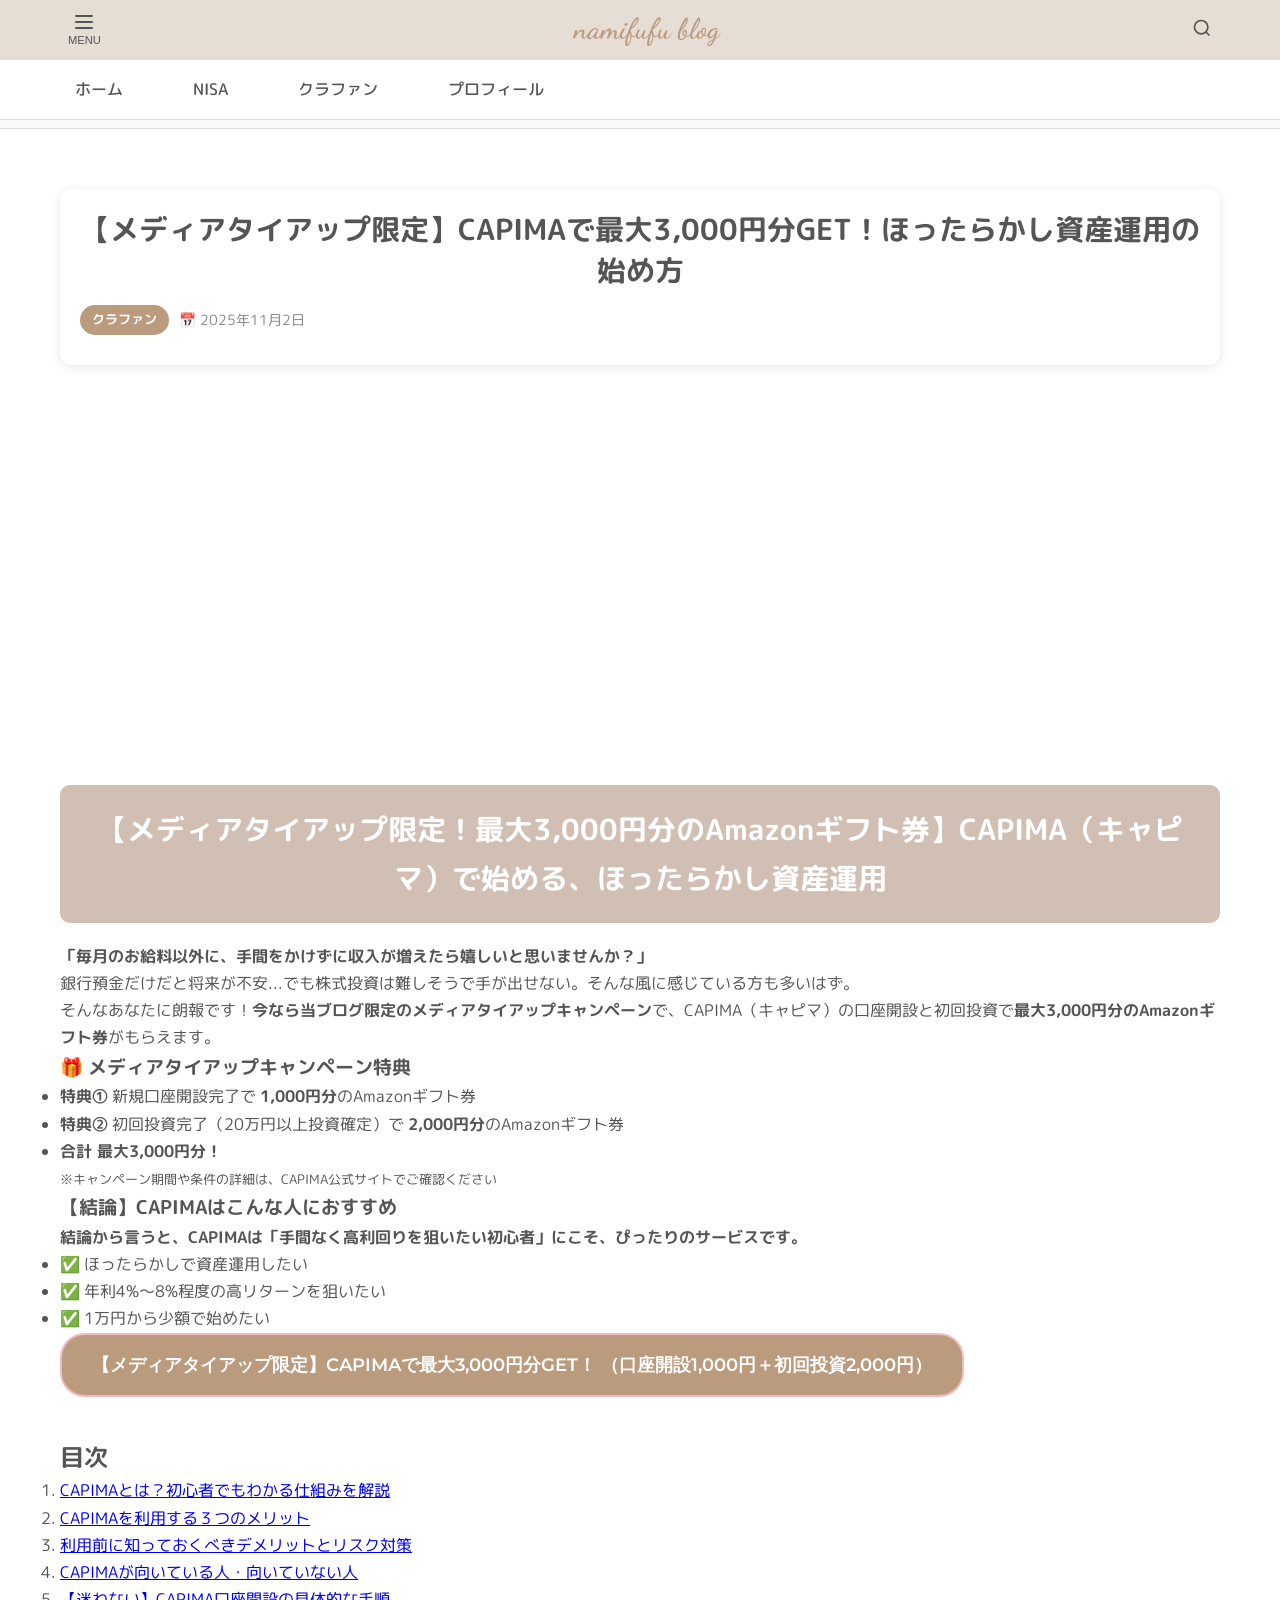
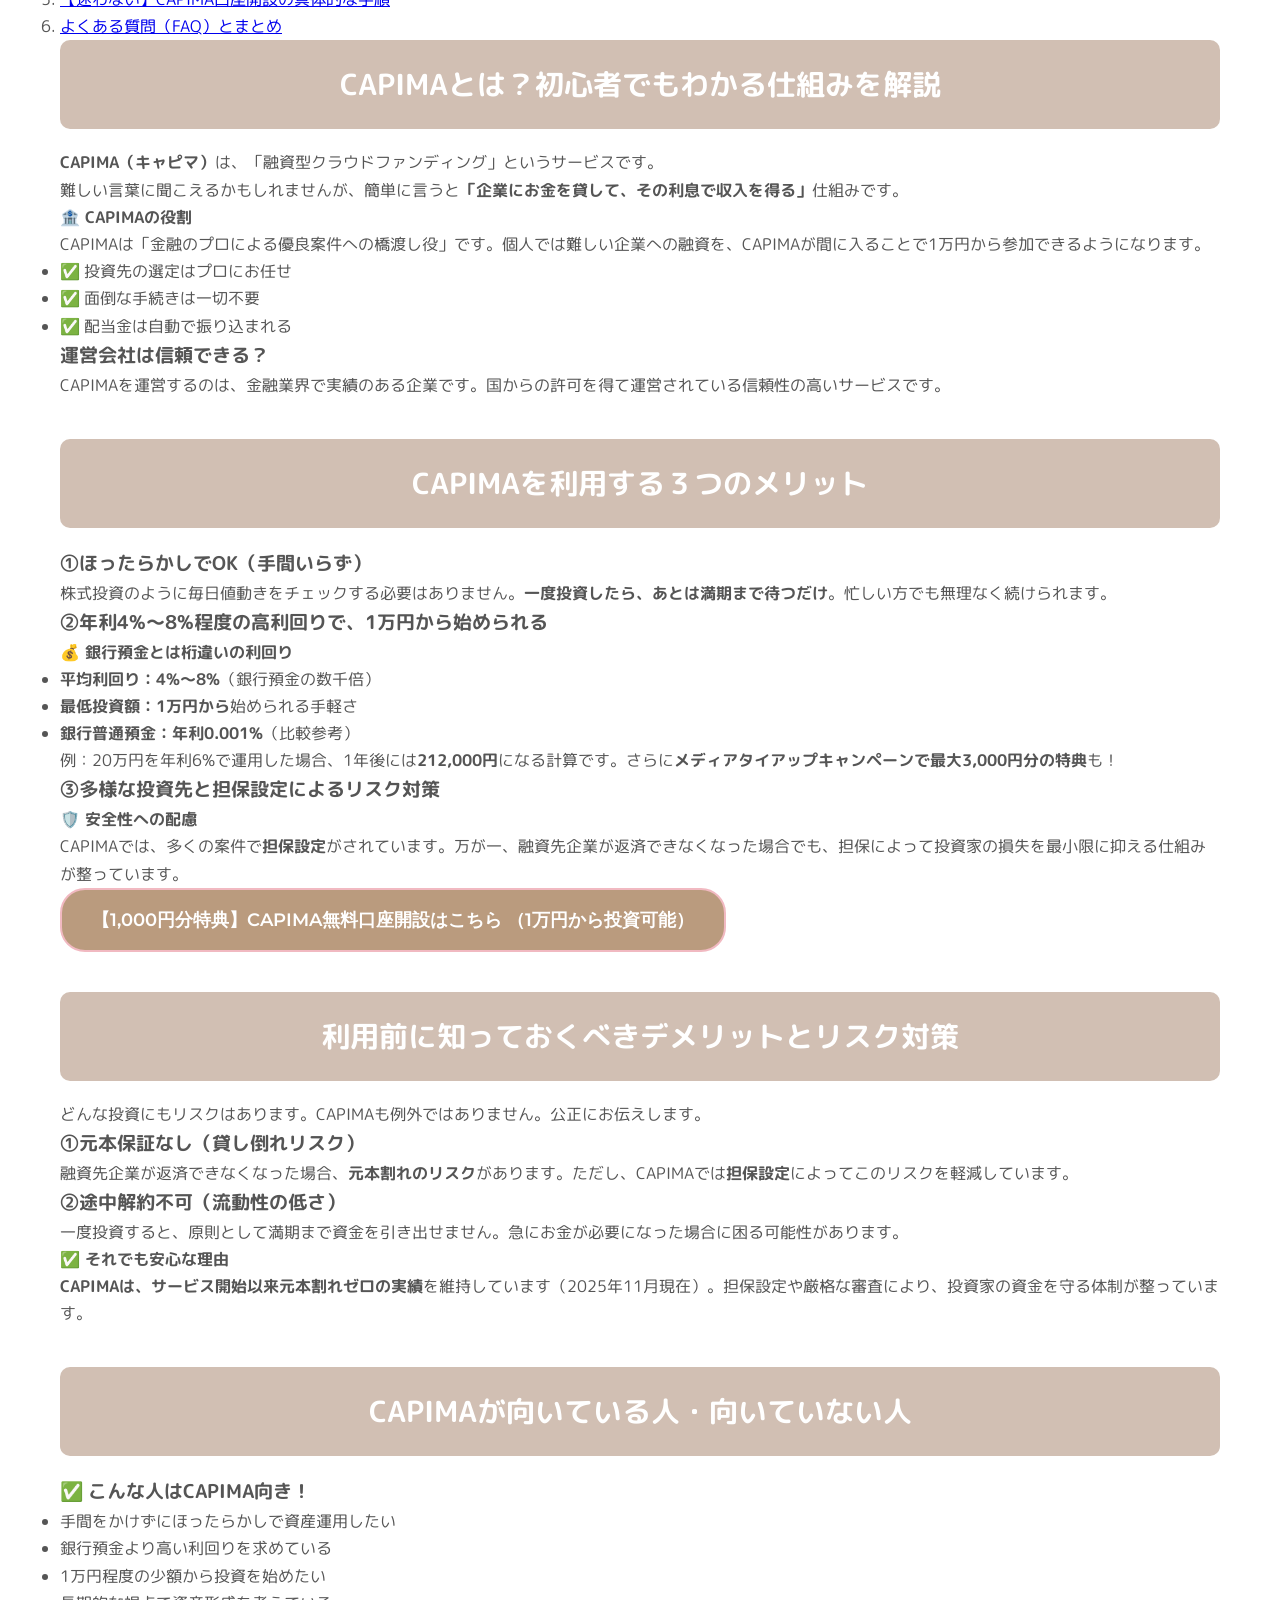
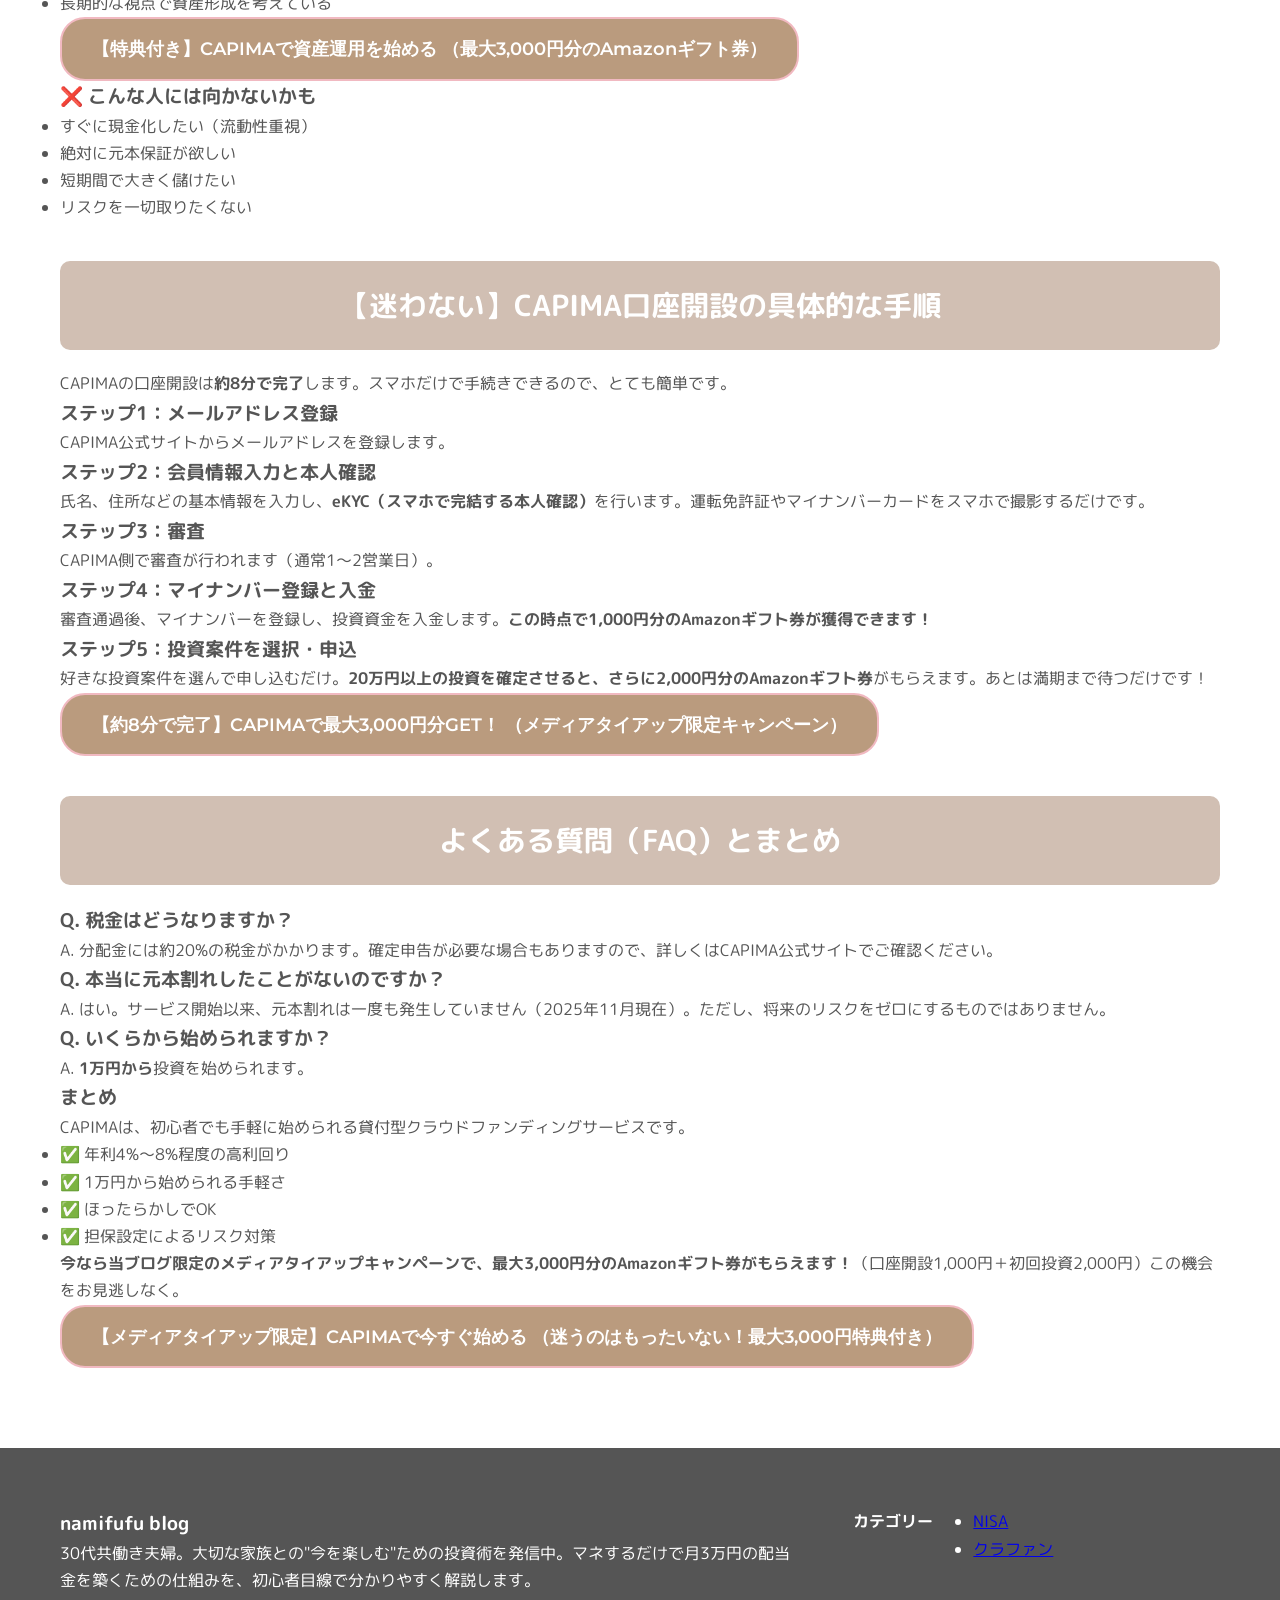
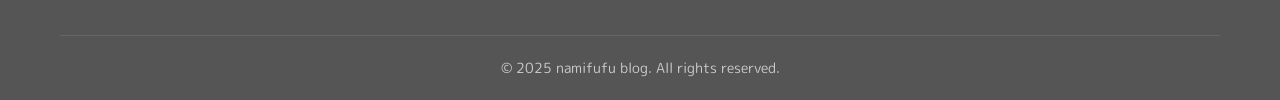
<file: capima-guide.html>
<!DOCTYPE html>
<html lang="ja">
<head>
    <meta charset="UTF-8">
    <meta name="viewport" content="width=device-width, initial-scale=1.0">
    <title>【メディアタイアップ限定】CAPIMAで最大3,000円分GET！ほったらかし資産運用の始め方</title>
    <meta name="description" content="メディアタイアップ限定！CAPIMAの口座開設で1,000円、初回投資で2,000円、合計最大3,000円分のAmazonギフト券がもらえる！年利4-8%の高利回りで1万円から始めるほったらかし投資の仕組み・メリット・登録手順を徹底解説。">
    <link rel="stylesheet" href="css/style.css?v=20251017b">
    <link rel="stylesheet" href="css/home-style.css?v=20251102b">
    <link rel="preconnect" href="https://fonts.googleapis.com">
    <link rel="preconnect" href="https://fonts.gstatic.com" crossorigin>
    <link href="https://fonts.googleapis.com/css2?family=M+PLUS+Rounded+1c:wght@400;500;700&family=Montserrat:wght@400;500;600;700&family=Dancing+Script:wght@400;500;600;700&display=swap" rel="stylesheet">
</head>
<body>
    <!-- 固定トップバー -->
    <nav class="top-nav">
        <div class="nav-container">
            <button class="menu-btn" aria-label="メニューを開く">
                <span class="menu-icon"></span>
                <span class="menu-icon"></span>
                <span class="menu-icon"></span>
                <span class="menu-text">MENU</span>
            </button>
            
            <h1 class="blog-title">namifufu blog</h1>
            
            <button class="search-btn" aria-label="検索">
                <svg width="20" height="20" viewBox="0 0 24 24" fill="none" stroke="currentColor" stroke-width="2">
                    <circle cx="11" cy="11" r="8"></circle>
                    <path d="m21 21-4.35-4.35"></path>
                </svg>
            </button>
        </div>
    </nav>

    <!-- メインナビゲーション -->
    <nav class="main-nav">
        <div class="nav-container">
            <ul class="nav-list">
                <li><a href="index.html" class="nav-link">ホーム</a></li>
                <li><a href="category.html?cat=nisa" class="nav-link">NISA</a></li>
                <li><a href="category.html?cat=crowdfunding" class="nav-link active">クラファン</a></li>
                <li><a href="index.html#about" class="nav-link">プロフィール</a></li>
            </ul>
        </div>
    </nav>

    <!-- モバイルメニューオーバーレイ -->
    <div class="mobile-menu-overlay" id="mobileMenuOverlay"></div>
    
    <!-- モバイルメニュー -->
    <div class="mobile-menu" id="mobileMenu">
        <div class="mobile-menu-header">
            <button class="mobile-menu-close" id="mobileMenuClose">×</button>
        </div>
        <nav class="mobile-menu-nav">
            <ul class="mobile-menu-list">
                <li><a href="index.html" class="mobile-menu-link">ホーム</a></li>
                <li><a href="category.html?cat=nisa" class="mobile-menu-link">NISA</a></li>
                <li><a href="category.html?cat=crowdfunding" class="mobile-menu-link">クラファン</a></li>
                <li><a href="index.html#about" class="mobile-menu-link">プロフィール</a></li>
            </ul>
        </nav>
    </div>

    <!-- パンくずナビゲーション -->
    <nav class="breadcrumb-nav">
        <div class="container">
            <div class="breadcrumb">
                <a href="index.html" class="breadcrumb-link">🏠 ホーム</a>
                <span class="breadcrumb-separator">></span>
                <span class="breadcrumb-current">クラファン</span>
            </div>
        </div>
    </nav>

    <header class="header">
        <div class="container">
            <div class="article-header">
                <div class="article-info">
                    <h1 class="article-title">【メディアタイアップ限定】CAPIMAで最大3,000円分GET！ほったらかし資産運用の始め方</h1>
                    <div class="article-meta">
                        <div class="article-badges">
                            <span class="article-category">クラファン</span>
                            <span class="article-publish-date">📅 2025年11月2日</span>
                        </div>
                    </div>
                </div>
            </div>
            <div class="article-image-section">
                <div class="article-image-banner" style="background-image: url('https://www.genspark.ai/api/files/s/cPxFrgLe');"></div>
            </div>
        </div>
    </header>

    <main class="main-content">
        <div class="container">
            <!-- フックと導入 -->
            <section id="introduction" class="content-section">
                <h2>【メディアタイアップ限定！最大3,000円分のAmazonギフト券】CAPIMA（キャピマ）で始める、ほったらかし資産運用</h2>
                
                <div class="section-content">
                    <p><strong>「毎月のお給料以外に、手間をかけずに収入が増えたら嬉しいと思いませんか？」</strong></p>
                    
                    <p>銀行預金だけだと将来が不安...でも株式投資は難しそうで手が出せない。そんな風に感じている方も多いはず。</p>
                    
                    <p>そんなあなたに朗報です！<strong>今なら当ブログ限定のメディアタイアップキャンペーン</strong>で、CAPIMA（キャピマ）の口座開設と初回投資で<strong>最大3,000円分のAmazonギフト券</strong>がもらえます。</p>
                    
                    <div class="highlight-box profit-box">
                        <h3>🎁 メディアタイアップキャンペーン特典</h3>
                        <ul>
                            <li><strong>特典①</strong> 新規口座開設完了で <strong>1,000円分</strong>のAmazonギフト券</li>
                            <li><strong>特典②</strong> 初回投資完了（20万円以上投資確定）で <strong>2,000円分</strong>のAmazonギフト券</li>
                            <li><strong>合計 最大3,000円分！</strong></li>
                        </ul>
                        <p><small>※キャンペーン期間や条件の詳細は、CAPIMA公式サイトでご確認ください</small></p>
                    </div>
                    
                    <div class="highlight-box conclusion-box">
                        <h3>【結論】CAPIMAはこんな人におすすめ</h3>
                        <p><strong>結論から言うと、CAPIMAは「手間なく高利回りを狙いたい初心者」にこそ、ぴったりのサービスです。</strong></p>
                        <ul>
                            <li>✅ ほったらかしで資産運用したい</li>
                            <li>✅ 年利4%〜8%程度の高リターンを狙いたい</li>
                            <li>✅ 1万円から少額で始めたい</li>
                        </ul>
                    </div>

                    <!-- CTA 1/7 -->
                    <div class="cta-button-container">
                        <a href="#" class="cta-button primary-cta" target="_blank">
                            <span class="button-text">【メディアタイアップ限定】CAPIMAで最大3,000円分GET！</span>
                            <span class="button-subtitle">（口座開設1,000円＋初回投資2,000円）</span>
                        </a>
                    </div>
                </div>
            </section>

            <!-- 目次 -->
            <nav class="table-of-contents">
                <h2>目次</h2>
                <ol>
                    <li><a href="#what-is-capima">CAPIMAとは？初心者でもわかる仕組みを解説</a></li>
                    <li><a href="#merits">CAPIMAを利用する３つのメリット</a></li>
                    <li><a href="#demerits">利用前に知っておくべきデメリットとリスク対策</a></li>
                    <li><a href="#suitability">CAPIMAが向いている人・向いていない人</a></li>
                    <li><a href="#how-to-start">【迷わない】CAPIMA口座開設の具体的な手順</a></li>
                    <li><a href="#faq">よくある質問（FAQ）とまとめ</a></li>
                </ol>
            </nav>

            <!-- サービス説明 -->
            <section id="what-is-capima" class="content-section">
                <h2>CAPIMAとは？初心者でもわかる仕組みを解説</h2>
                
                <div class="section-content">
                    <p><strong>CAPIMA（キャピマ）</strong>は、「融資型クラウドファンディング」というサービスです。</p>
                    
                    <p>難しい言葉に聞こえるかもしれませんが、簡単に言うと<strong>「企業にお金を貸して、その利息で収入を得る」</strong>仕組みです。</p>
                    
                    <div class="highlight-box">
                        <h4>🏦 CAPIMAの役割</h4>
                        <p>CAPIMAは「金融のプロによる優良案件への橋渡し役」です。個人では難しい企業への融資を、CAPIMAが間に入ることで1万円から参加できるようになります。</p>
                        <ul>
                            <li>✅ 投資先の選定はプロにお任せ</li>
                            <li>✅ 面倒な手続きは一切不要</li>
                            <li>✅ 配当金は自動で振り込まれる</li>
                        </ul>
                    </div>

                    <h3>運営会社は信頼できる？</h3>
                    <p>CAPIMAを運営するのは、金融業界で実績のある企業です。国からの許可を得て運営されている信頼性の高いサービスです。</p>
                </div>
            </section>

            <!-- メリット提示 -->
            <section id="merits" class="content-section">
                <h2>CAPIMAを利用する３つのメリット</h2>
                
                <div class="section-content">
                    <div class="performance-item">
                        <h3>①ほったらかしでOK（手間いらず）</h3>
                        <div class="highlight-box">
                            <p>株式投資のように毎日値動きをチェックする必要はありません。<strong>一度投資したら、あとは満期まで待つだけ</strong>。忙しい方でも無理なく続けられます。</p>
                        </div>
                    </div>

                    <div class="performance-item">
                        <h3>②年利4%〜8%程度の高利回りで、1万円から始められる</h3>
                        <div class="highlight-box profit-box">
                            <h4>💰 銀行預金とは桁違いの利回り</h4>
                            <ul>
                                <li><strong>平均利回り：4%〜8%</strong>（銀行預金の数千倍）</li>
                                <li><strong>最低投資額：1万円から</strong>始められる手軽さ</li>
                                <li><strong>銀行普通預金：年利0.001%</strong>（比較参考）</li>
                            </ul>
                            <p>例：20万円を年利6%で運用した場合、1年後には<strong>212,000円</strong>になる計算です。さらに<strong>メディアタイアップキャンペーンで最大3,000円分の特典</strong>も！</p>
                        </div>
                    </div>

                    <div class="performance-item">
                        <h3>③多様な投資先と担保設定によるリスク対策</h3>
                        <div class="highlight-box trust-box">
                            <h4>🛡️ 安全性への配慮</h4>
                            <p>CAPIMAでは、多くの案件で<strong>担保設定</strong>がされています。万が一、融資先企業が返済できなくなった場合でも、担保によって投資家の損失を最小限に抑える仕組みが整っています。</p>
                        </div>
                    </div>

                    <!-- CTA 2/7 -->
                    <div class="cta-button-container">
                        <a href="#" class="cta-button primary-cta" target="_blank">
                            <span class="button-text">【1,000円分特典】CAPIMA無料口座開設はこちら</span>
                            <span class="button-subtitle">（1万円から投資可能）</span>
                        </a>
                    </div>
                </div>
            </section>

            <!-- デメリットとリスク -->
            <section id="demerits" class="content-section">
                <h2>利用前に知っておくべきデメリットとリスク対策</h2>
                
                <div class="section-content">
                    <p>どんな投資にもリスクはあります。CAPIMAも例外ではありません。公正にお伝えします。</p>

                    <h3>①元本保証なし（貸し倒れリスク）</h3>
                    <p>融資先企業が返済できなくなった場合、<strong>元本割れのリスク</strong>があります。ただし、CAPIMAでは<strong>担保設定</strong>によってこのリスクを軽減しています。</p>

                    <h3>②途中解約不可（流動性の低さ）</h3>
                    <p>一度投資すると、原則として満期まで資金を引き出せません。急にお金が必要になった場合に困る可能性があります。</p>

                    <div class="highlight-box success-box">
                        <h4>✅ それでも安心な理由</h4>
                        <p><strong>CAPIMAは、サービス開始以来元本割れゼロの実績</strong>を維持しています（2025年11月現在）。担保設定や厳格な審査により、投資家の資金を守る体制が整っています。</p>
                    </div>
                </div>
            </section>

            <!-- 向いている人・向いていない人 -->
            <section id="suitability" class="content-section">
                <h2>CAPIMAが向いている人・向いていない人</h2>
                
                <div class="section-content">
                    <h3>✅ こんな人はCAPIMA向き！</h3>
                    <ul>
                        <li>手間をかけずにほったらかしで資産運用したい</li>
                        <li>銀行預金より高い利回りを求めている</li>
                        <li>1万円程度の少額から投資を始めたい</li>
                        <li>長期的な視点で資産形成を考えている</li>
                    </ul>

                    <!-- CTA 3/7 -->
                    <div class="cta-button-container">
                        <a href="#" class="cta-button primary-cta" target="_blank">
                            <span class="button-text">【特典付き】CAPIMAで資産運用を始める</span>
                            <span class="button-subtitle">（最大3,000円分のAmazonギフト券）</span>
                        </a>
                    </div>

                    <h3>❌ こんな人には向かないかも</h3>
                    <ul>
                        <li>すぐに現金化したい（流動性重視）</li>
                        <li>絶対に元本保証が欲しい</li>
                        <li>短期間で大きく儲けたい</li>
                        <li>リスクを一切取りたくない</li>
                    </ul>
                </div>
            </section>

            <!-- 口座開設手順 -->
            <section id="how-to-start" class="content-section">
                <h2>【迷わない】CAPIMA口座開設の具体的な手順</h2>
                
                <div class="section-content">
                    <p>CAPIMAの口座開設は<strong>約8分で完了</strong>します。スマホだけで手続きできるので、とても簡単です。</p>

                    <div class="performance-item">
                        <h3>ステップ1：メールアドレス登録</h3>
                        <p>CAPIMA公式サイトからメールアドレスを登録します。</p>
                    </div>

                    <div class="performance-item">
                        <h3>ステップ2：会員情報入力と本人確認</h3>
                        <p>氏名、住所などの基本情報を入力し、<strong>eKYC（スマホで完結する本人確認）</strong>を行います。運転免許証やマイナンバーカードをスマホで撮影するだけです。</p>
                    </div>

                    <div class="performance-item">
                        <h3>ステップ3：審査</h3>
                        <p>CAPIMA側で審査が行われます（通常1〜2営業日）。</p>
                    </div>

                    <div class="performance-item">
                        <h3>ステップ4：マイナンバー登録と入金</h3>
                        <p>審査通過後、マイナンバーを登録し、投資資金を入金します。<strong>この時点で1,000円分のAmazonギフト券が獲得できます！</strong></p>
                    </div>

                    <div class="performance-item">
                        <h3>ステップ5：投資案件を選択・申込</h3>
                        <p>好きな投資案件を選んで申し込むだけ。<strong>20万円以上の投資を確定させると、さらに2,000円分のAmazonギフト券</strong>がもらえます。あとは満期まで待つだけです！</p>
                    </div>

                    <!-- CTA 4/7 -->
                    <div class="cta-button-container">
                        <a href="#" class="cta-button primary-cta" target="_blank">
                            <span class="button-text">【約8分で完了】CAPIMAで最大3,000円分GET！</span>
                            <span class="button-subtitle">（メディアタイアップ限定キャンペーン）</span>
                        </a>
                    </div>
                </div>
            </section>

            <!-- FAQ -->
            <section id="faq" class="content-section">
                <h2>よくある質問（FAQ）とまとめ</h2>
                
                <div class="section-content">
                    <h3>Q. 税金はどうなりますか？</h3>
                    <p>A. 分配金には約20%の税金がかかります。確定申告が必要な場合もありますので、詳しくはCAPIMA公式サイトでご確認ください。</p>

                    <h3>Q. 本当に元本割れしたことがないのですか？</h3>
                    <p>A. はい。サービス開始以来、元本割れは一度も発生していません（2025年11月現在）。ただし、将来のリスクをゼロにするものではありません。</p>

                    <h3>Q. いくらから始められますか？</h3>
                    <p>A. <strong>1万円から</strong>投資を始められます。</p>

                    <div class="highlight-box conclusion-box">
                        <h3>まとめ</h3>
                        <p>CAPIMAは、初心者でも手軽に始められる貸付型クラウドファンディングサービスです。</p>
                        <ul>
                            <li>✅ 年利4%〜8%程度の高利回り</li>
                            <li>✅ 1万円から始められる手軽さ</li>
                            <li>✅ ほったらかしでOK</li>
                            <li>✅ 担保設定によるリスク対策</li>
                        </ul>
                        <p><strong>今なら当ブログ限定のメディアタイアップキャンペーンで、最大3,000円分のAmazonギフト券がもらえます！</strong>（口座開設1,000円＋初回投資2,000円）この機会をお見逃しなく。</p>
                    </div>

                    <!-- CTA 5/7 -->
                    <div class="cta-button-container">
                        <a href="#" class="cta-button primary-cta" target="_blank">
                            <span class="button-text">【メディアタイアップ限定】CAPIMAで今すぐ始める</span>
                            <span class="button-subtitle">（迷うのはもったいない！最大3,000円特典付き）</span>
                        </a>
                    </div>
                </div>
            </section>
        </div>
    </main>

    <!-- フッター -->
    <footer class="footer">
        <div class="container">
            <div class="footer-content">
                <div class="footer-about">
                    <h3>namifufu blog</h3>
                    <p>30代共働き夫婦。大切な家族との"今を楽しむ"ための投資術を発信中。マネするだけで月3万円の配当金を築くための仕組みを、初心者目線で分かりやすく解説します。</p>
                </div>
                <div class="footer-links">
                    <h4>カテゴリー</h4>
                    <ul>
                        <li><a href="category.html?cat=nisa">NISA</a></li>
                        <li><a href="category.html?cat=crowdfunding">クラファン</a></li>
                    </ul>
                </div>
            </div>
            <div class="footer-bottom">
                <p>&copy; 2025 namifufu blog. All rights reserved.</p>
            </div>
        </div>
    </footer>

    <script src="js/home-script.js"></script>
</body>
</html>
</file>
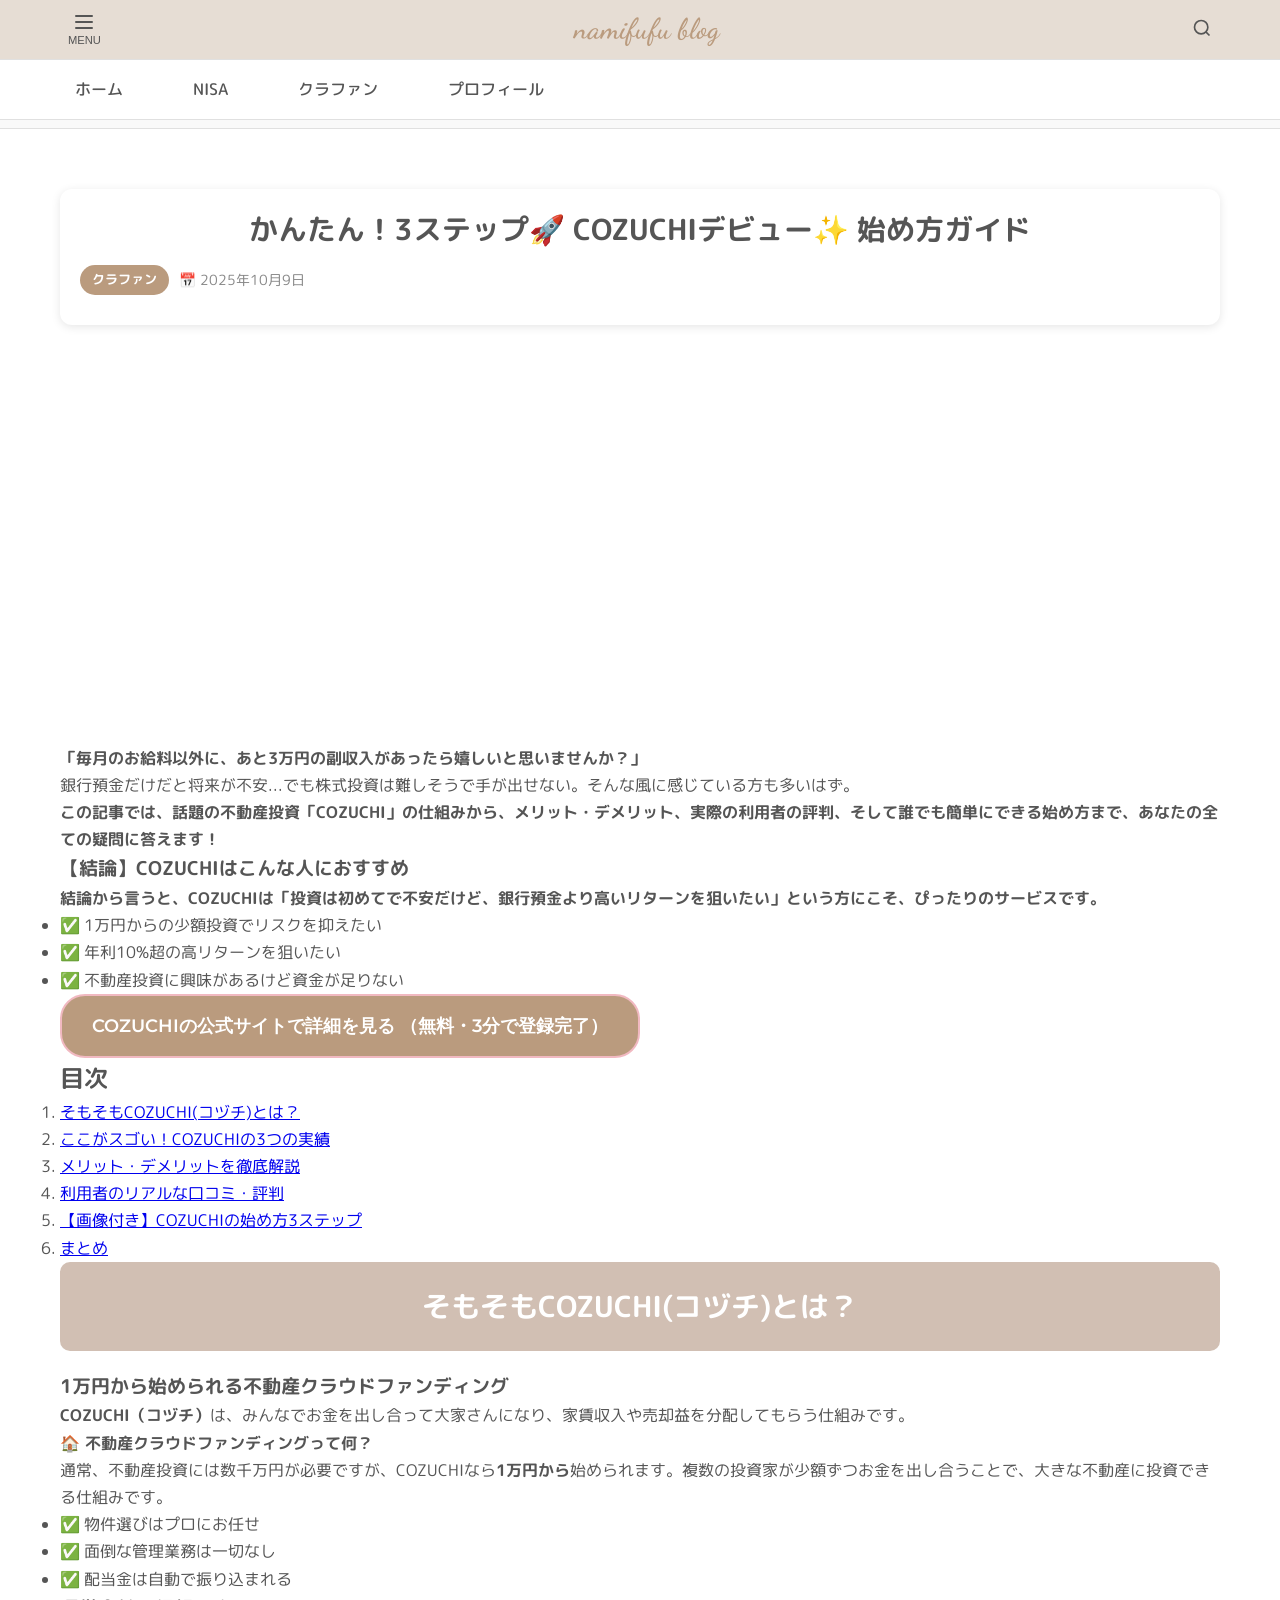
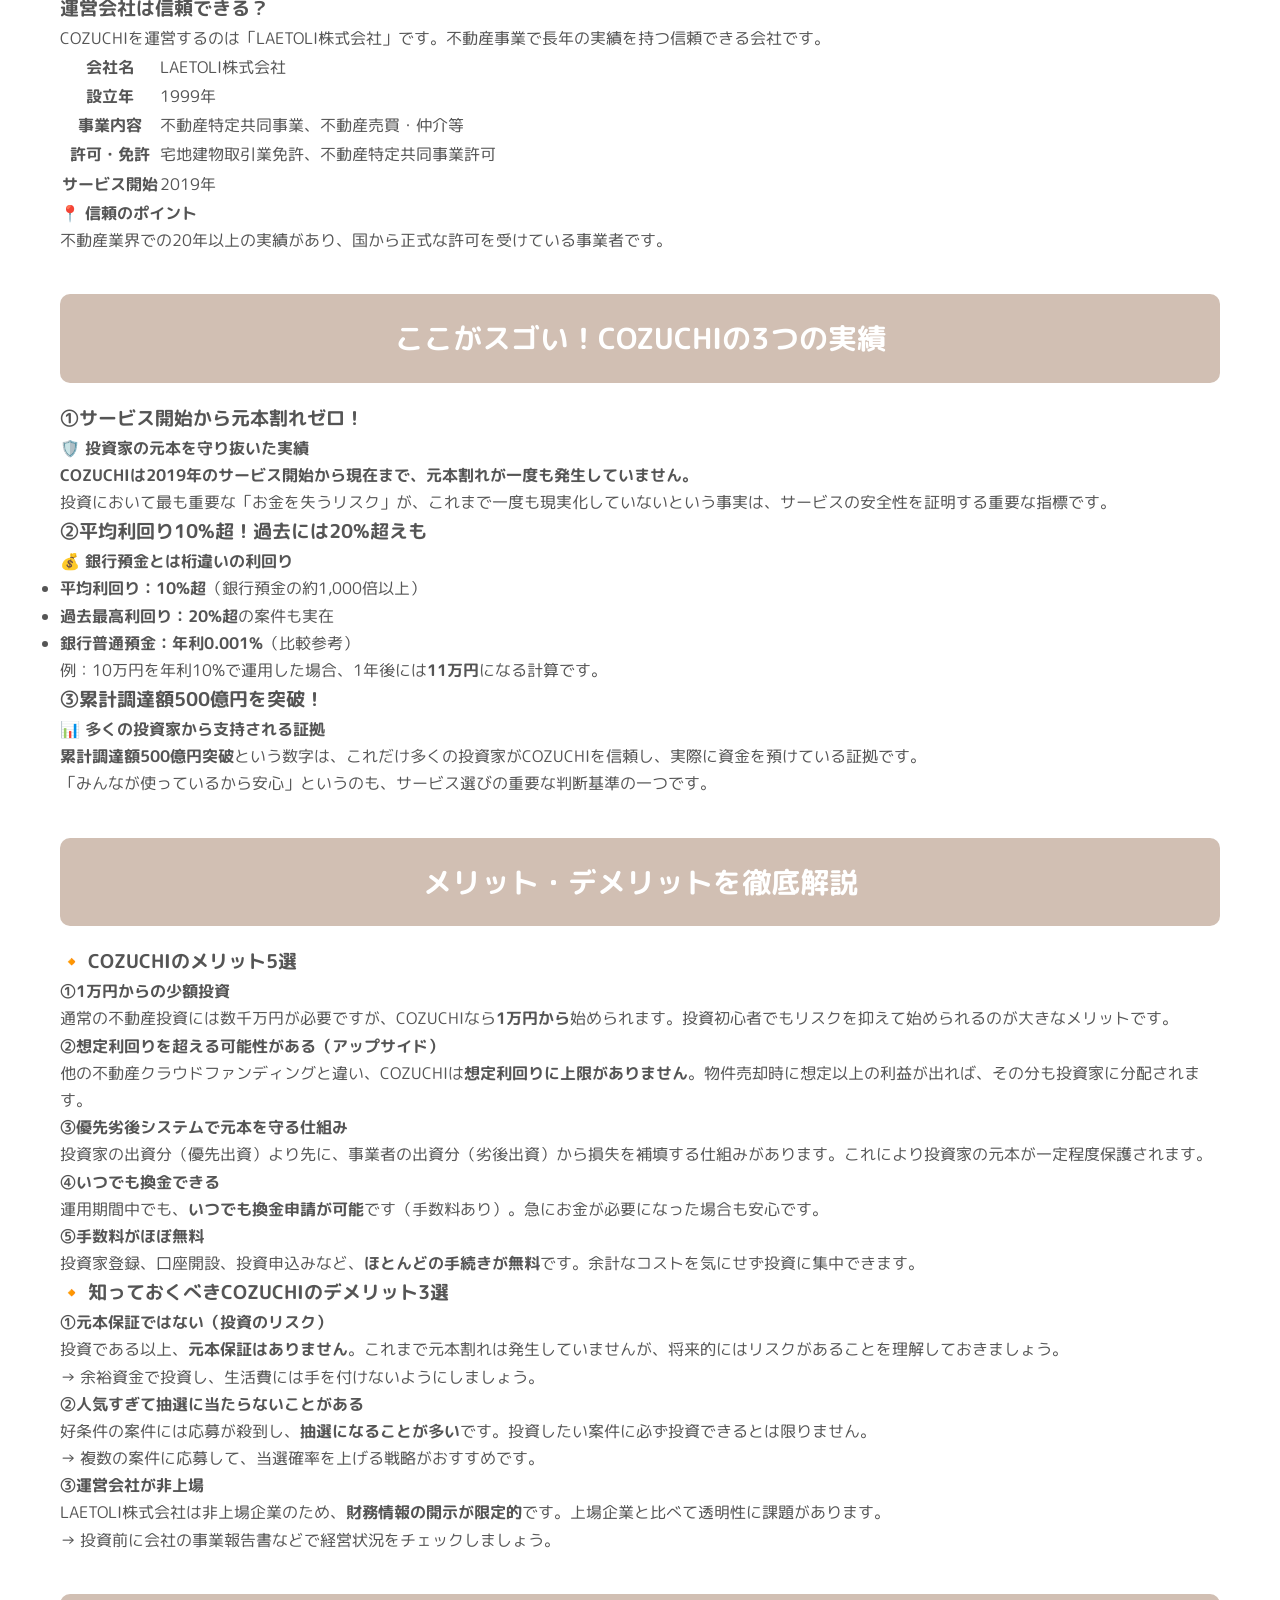
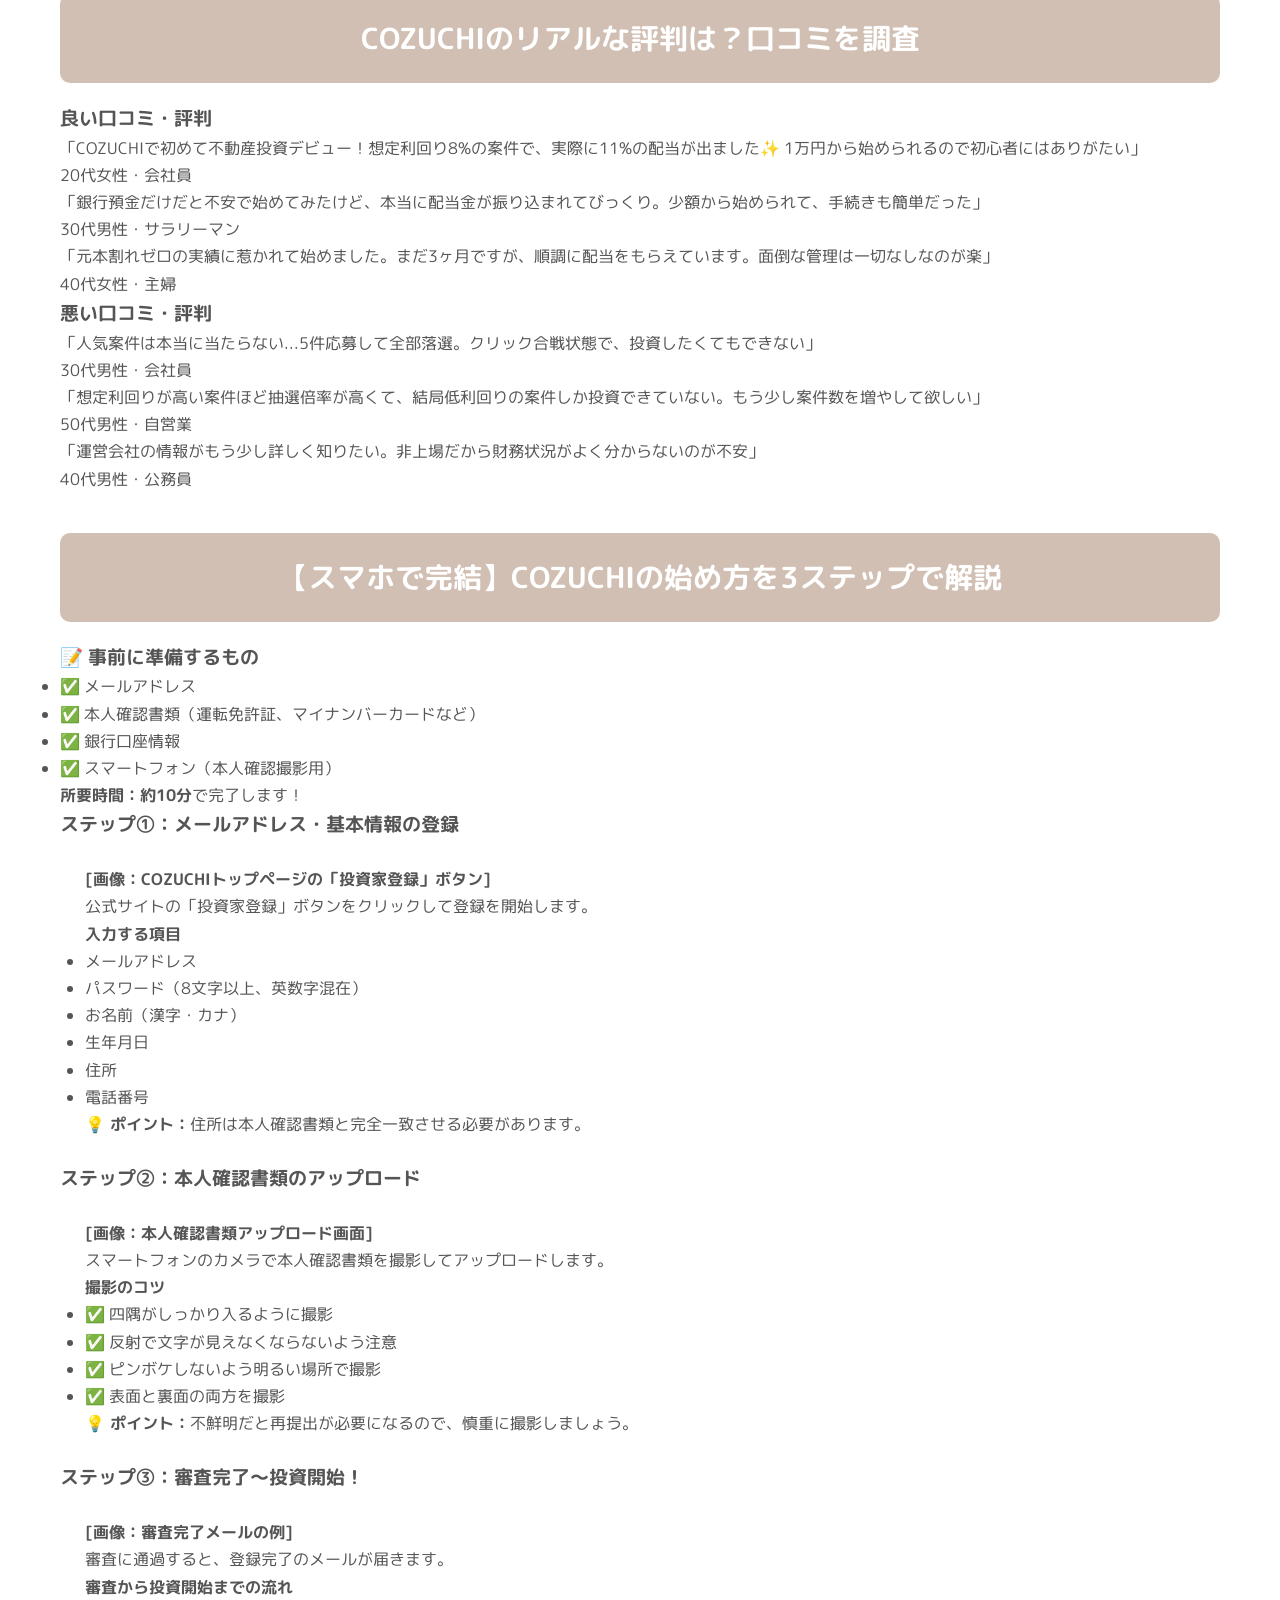
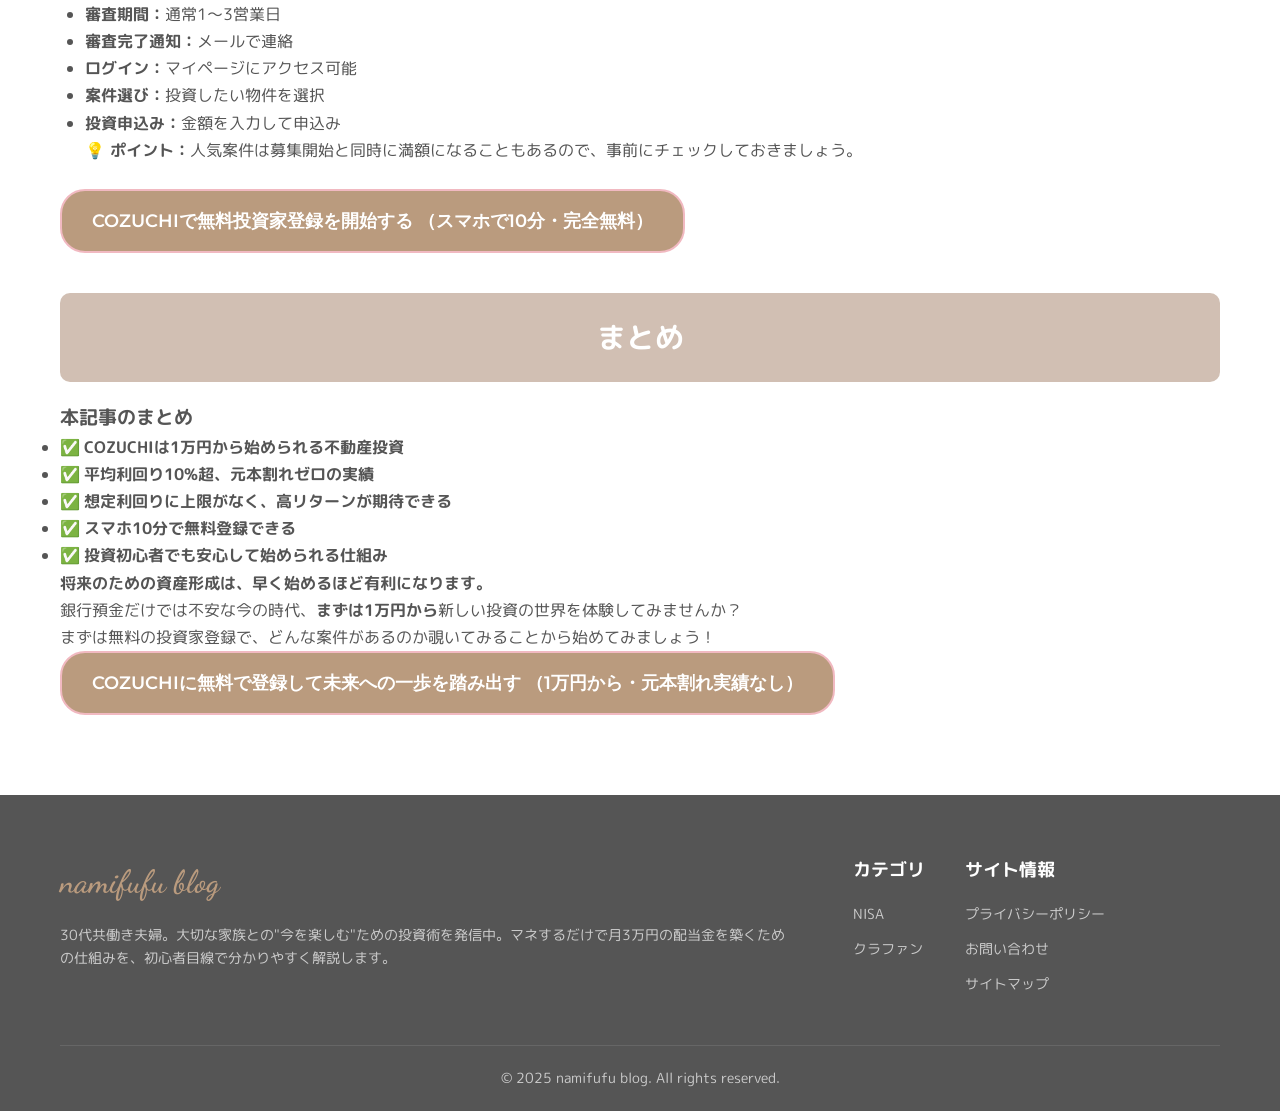
<file: cozuchi-guide.html>
<!DOCTYPE html>
<html lang="ja">
<head>
    <meta charset="UTF-8">
    <meta name="viewport" content="width=device-width, initial-scale=1.0">
    <title>かんたん！3ステップ🚀 COZUCHIデビュー✨ 始め方ガイド</title>
    <meta name="description" content="不動産クラウドファンディング「COZUCHI」の始め方を初心者向けに完全解説。1万円から始められる不動産投資の仕組み・メリット・デメリット・登録手順まで詳しくご紹介。">
    <link rel="stylesheet" href="css/style.css?v=20251017b">
    <link rel="stylesheet" href="css/home-style.css?v=20251013">
    <link rel="preconnect" href="https://fonts.googleapis.com">
    <link rel="preconnect" href="https://fonts.gstatic.com" crossorigin>
    <link href="https://fonts.googleapis.com/css2?family=M+PLUS+Rounded+1c:wght@400;500;700&family=Montserrat:wght@400;500;600;700&family=Dancing+Script:wght@400;500;600;700&display=swap" rel="stylesheet">
</head>
<body>
    <!-- 固定トップバー -->
    <nav class="top-nav">
        <div class="nav-container">
            <button class="menu-btn" aria-label="メニューを開く">
                <span class="menu-icon"></span>
                <span class="menu-icon"></span>
                <span class="menu-icon"></span>
                <span class="menu-text">MENU</span>
            </button>
            
            <h1 class="blog-title">namifufu blog</h1>
            
            <button class="search-btn" aria-label="検索">
                <svg width="20" height="20" viewBox="0 0 24 24" fill="none" stroke="currentColor" stroke-width="2">
                    <circle cx="11" cy="11" r="8"></circle>
                    <path d="m21 21-4.35-4.35"></path>
                </svg>
            </button>
        </div>
    </nav>

    <!-- メインナビゲーション -->
    <nav class="main-nav">
        <div class="nav-container">
            <ul class="nav-list">
                <li><a href="index.html" class="nav-link">ホーム</a></li>
                <li><a href="category.html?cat=nisa" class="nav-link">NISA</a></li>
                <li><a href="category.html?cat=crowdfunding" class="nav-link active">クラファン</a></li>
                <li><a href="index.html#about" class="nav-link">プロフィール</a></li>
            </ul>
        </div>
    </nav>

    <!-- モバイルメニューオーバーレイ -->
    <div class="mobile-menu-overlay" id="mobileMenuOverlay"></div>
    
    <!-- モバイルメニュー -->
    <div class="mobile-menu" id="mobileMenu">
        <div class="mobile-menu-header">
            <button class="mobile-menu-close" id="mobileMenuClose">×</button>
        </div>
        <nav class="mobile-menu-nav">
            <ul class="mobile-menu-list">
                <li><a href="index.html" class="mobile-menu-link">ホーム</a></li>
                <li><a href="category.html?cat=nisa" class="mobile-menu-link">NISA</a></li>
                <li><a href="category.html?cat=crowdfunding" class="mobile-menu-link">クラファン</a></li>
                <li><a href="index.html#about" class="mobile-menu-link">プロフィール</a></li>
            </ul>
        </nav>
    </div>

    <!-- パンくずナビゲーション -->
    <nav class="breadcrumb-nav">
        <div class="container">
            <div class="breadcrumb">
                <a href="index.html" class="breadcrumb-link">🏠 ホーム</a>
                <span class="breadcrumb-separator">></span>
                <span class="breadcrumb-current">クラファン</span>
            </div>
        </div>
    </nav>

    <header class="header">
        <div class="container">
            <div class="article-header">
                <div class="article-info">
                    <h1 class="article-title">かんたん！3ステップ🚀 COZUCHIデビュー✨ 始め方ガイド</h1>
                    <div class="article-meta">
                        <div class="article-badges">
                            <span class="article-category">クラファン</span>
                            <span class="article-publish-date">📅 2025年10月9日</span>
                        </div>
                    </div>
                </div>
            </div>
            <div class="article-image-section">
                <div class="article-image-banner" style="background-image: url('https://page.gensparksite.com/v1/base64_upload/54c87cee6896017b6abea72c35715168');"></div>
            </div>
        </div>
    </header>

    <main class="main-content">
        <div class="container">
            <!-- 導入（リード文） -->
            <section class="introduction">
                <!-- ① 読者への共感・語りかけ -->
                <div class="intro-text">
                    <p><strong>「毎月のお給料以外に、あと3万円の副収入があったら嬉しいと思いませんか？」</strong></p>
                    <p>銀行預金だけだと将来が不安...でも株式投資は難しそうで手が出せない。そんな風に感じている方も多いはず。</p>
                </div>

                <!-- ② 記事を読むメリット -->
                <div class="intro-benefits">
                    <p><strong>この記事では、話題の不動産投資「COZUCHI」の仕組みから、メリット・デメリット、実際の利用者の評判、そして誰でも簡単にできる始め方まで、あなたの全ての疑問に答えます！</strong></p>
                </div>

                <!-- ③ 結論の先行提示 -->
                <div class="intro-conclusion">
                    <div class="highlight-box conclusion-box">
                        <h3>【結論】COZUCHIはこんな人におすすめ</h3>
                        <p><strong>結論から言うと、COZUCHIは「投資は初めてで不安だけど、銀行預金より高いリターンを狙いたい」という方にこそ、ぴったりのサービスです。</strong></p>
                        <ul>
                            <li>✅ 1万円からの少額投資でリスクを抑えたい</li>
                            <li>✅ 年利10%超の高リターンを狙いたい</li>
                            <li>✅ 不動産投資に興味があるけど資金が足りない</li>
                        </ul>
                    </div>
                </div>

                <!-- ④ 行動喚起CTAボタンの先行設置 -->
                <div class="intro-cta">
                    <div class="cta-button-container">
                        <a href="#" class="cta-button primary-cta" target="_blank">
                            <span class="button-text">COZUCHIの公式サイトで詳細を見る</span>
                            <span class="button-subtitle">（無料・3分で登録完了）</span>
                        </a>
                    </div>
                </div>
            </section>

            <!-- 目次 -->
            <nav class="table-of-contents">
                <h2>目次</h2>
                <ol>
                    <li><a href="#basic-info">そもそもCOZUCHI(コヅチ)とは？</a></li>
                    <li><a href="#performance">ここがスゴい！COZUCHIの3つの実績</a></li>
                    <li><a href="#merits-demerits">メリット・デメリットを徹底解説</a></li>
                    <li><a href="#reviews">利用者のリアルな口コミ・評判</a></li>
                    <li><a href="#how-to-start">【画像付き】COZUCHIの始め方3ステップ</a></li>
                    <li><a href="#summary">まとめ</a></li>
                </ol>
            </nav>

            <!-- 本文①：COZUCHIの基本情報と信頼性 -->
            <section id="basic-info" class="content-section">
                <h2>そもそもCOZUCHI(コヅチ)とは？</h2>
                
                <!-- 1万円から始められる不動産クラウドファンディング -->
                <div class="section-content">
                    <h3>1万円から始められる不動産クラウドファンディング</h3>
                    <p><strong>COZUCHI（コヅチ）</strong>は、みんなでお金を出し合って大家さんになり、家賃収入や売却益を分配してもらう仕組みです。</p>
                    
                    <div class="highlight-box">
                        <h4>🏠 不動産クラウドファンディングって何？</h4>
                        <p>通常、不動産投資には数千万円が必要ですが、COZUCHIなら<strong>1万円から</strong>始められます。複数の投資家が少額ずつお金を出し合うことで、大きな不動産に投資できる仕組みです。</p>
                        <ul>
                            <li>✅ 物件選びはプロにお任せ</li>
                            <li>✅ 面倒な管理業務は一切なし</li>
                            <li>✅ 配当金は自動で振り込まれる</li>
                        </ul>
                    </div>

                    <!-- 運営会社は信頼できる？ -->
                    <h3>運営会社は信頼できる？</h3>
                    <p>COZUCHIを運営するのは「LAETOLI株式会社」です。不動産事業で長年の実績を持つ信頼できる会社です。</p>
                    
                    <div class="info-table">
                        <table>
                            <tr>
                                <th>会社名</th>
                                <td>LAETOLI株式会社</td>
                            </tr>
                            <tr>
                                <th>設立年</th>
                                <td>1999年</td>
                            </tr>
                            <tr>
                                <th>事業内容</th>
                                <td>不動産特定共同事業、不動産売買・仲介等</td>
                            </tr>
                            <tr>
                                <th>許可・免許</th>
                                <td>宅地建物取引業免許、不動産特定共同事業許可</td>
                            </tr>
                            <tr>
                                <th>サービス開始</th>
                                <td>2019年</td>
                            </tr>
                        </table>
                    </div>

                    <div class="highlight-box">
                        <p><strong>📍 信頼のポイント</strong><br>
                        不動産業界での20年以上の実績があり、国から正式な許可を受けている事業者です。</p>
                    </div>
                </div>
            </section>

            <!-- 本文②：COZUCHIの圧倒的な実績 -->
            <section id="performance" class="content-section">
                <h2>ここがスゴい！COZUCHIの3つの実績</h2>
                
                <div class="section-content">
                    <!-- サービス開始から元本割れゼロ！ -->
                    <div class="performance-item">
                        <h3>①サービス開始から元本割れゼロ！</h3>
                        <div class="highlight-box success-box">
                            <h4>🛡️ 投資家の元本を守り抜いた実績</h4>
                            <p><strong>COZUCHIは2019年のサービス開始から現在まで、元本割れが一度も発生していません。</strong></p>
                            <p>投資において最も重要な「お金を失うリスク」が、これまで一度も現実化していないという事実は、サービスの安全性を証明する重要な指標です。</p>
                        </div>
                    </div>

                    <!-- 平均利回り10%超！過去には20%超えも -->
                    <div class="performance-item">
                        <h3>②平均利回り10%超！過去には20%超えも</h3>
                        <div class="highlight-box profit-box">
                            <h4>💰 銀行預金とは桁違いの利回り</h4>
                            <ul>
                                <li><strong>平均利回り：10%超</strong>（銀行預金の約1,000倍以上）</li>
                                <li><strong>過去最高利回り：20%超</strong>の案件も実在</li>
                                <li><strong>銀行普通預金：年利0.001%</strong>（比較参考）</li>
                            </ul>
                            <p>例：10万円を年利10%で運用した場合、1年後には<strong>11万円</strong>になる計算です。</p>
                        </div>
                    </div>

                    <!-- 累計調達額〇〇億円を突破！ -->
                    <div class="performance-item">
                        <h3>③累計調達額500億円を突破！</h3>
                        <div class="highlight-box trust-box">
                            <h4>📊 多くの投資家から支持される証拠</h4>
                            <p><strong>累計調達額500億円突破</strong>という数字は、これだけ多くの投資家がCOZUCHIを信頼し、実際に資金を預けている証拠です。</p>
                            <p>「みんなが使っているから安心」というのも、サービス選びの重要な判断基準の一つです。</p>
                        </div>
                    </div>
                </div>
            </section>

            <!-- 本文③：メリット・デメリットを徹底解説 -->
            <section id="merits-demerits" class="content-section">
                <h2>メリット・デメリットを徹底解説</h2>

                <!-- COZUCHIのメリット5選 -->
                <div class="section-content">
                    <h3>🔸 COZUCHIのメリット5選</h3>

                    <div class="merit-item">
                        <h4>①1万円からの少額投資</h4>
                        <p>通常の不動産投資には数千万円が必要ですが、COZUCHIなら<strong>1万円から</strong>始められます。投資初心者でもリスクを抑えて始められるのが大きなメリットです。</p>
                    </div>

                    <div class="merit-item">
                        <h4>②想定利回りを超える可能性がある（アップサイド）</h4>
                        <p>他の不動産クラウドファンディングと違い、COZUCHIは<strong>想定利回りに上限がありません</strong>。物件売却時に想定以上の利益が出れば、その分も投資家に分配されます。</p>
                    </div>

                    <div class="merit-item">
                        <h4>③優先劣後システムで元本を守る仕組み</h4>
                        <p>投資家の出資分（優先出資）より先に、事業者の出資分（劣後出資）から損失を補填する仕組みがあります。これにより投資家の元本が一定程度保護されます。</p>
                    </div>

                    <div class="merit-item">
                        <h4>④いつでも換金できる</h4>
                        <p>運用期間中でも、<strong>いつでも換金申請が可能</strong>です（手数料あり）。急にお金が必要になった場合も安心です。</p>
                    </div>

                    <div class="merit-item">
                        <h4>⑤手数料がほぼ無料</h4>
                        <p>投資家登録、口座開設、投資申込みなど、<strong>ほとんどの手続きが無料</strong>です。余計なコストを気にせず投資に集中できます。</p>
                    </div>

                    <!-- COZUCHIのデメリット3選 -->
                    <h3>🔸 知っておくべきCOZUCHIのデメリット3選</h3>

                    <div class="demerit-item">
                        <h4>①元本保証ではない（投資のリスク）</h4>
                        <p>投資である以上、<strong>元本保証はありません</strong>。これまで元本割れは発生していませんが、将来的にはリスクがあることを理解しておきましょう。<br>
                        <span class="advice">→ 余裕資金で投資し、生活費には手を付けないようにしましょう。</span></p>
                    </div>

                    <div class="demerit-item">
                        <h4>②人気すぎて抽選に当たらないことがある</h4>
                        <p>好条件の案件には応募が殺到し、<strong>抽選になることが多い</strong>です。投資したい案件に必ず投資できるとは限りません。<br>
                        <span class="advice">→ 複数の案件に応募して、当選確率を上げる戦略がおすすめです。</span></p>
                    </div>

                    <div class="demerit-item">
                        <h4>③運営会社が非上場</h4>
                        <p>LAETOLI株式会社は非上場企業のため、<strong>財務情報の開示が限定的</strong>です。上場企業と比べて透明性に課題があります。<br>
                        <span class="advice">→ 投資前に会社の事業報告書などで経営状況をチェックしましょう。</span></p>
                    </div>
                </div>
            </section>

            <!-- 本文④：利用者のリアルな口コミ・評判 -->
            <section id="reviews" class="content-section">
                <h2>COZUCHIのリアルな評判は？口コミを調査</h2>

                <div class="section-content">
                    <!-- 良い口コミ・評判 -->
                    <h3>良い口コミ・評判</h3>

                    <div class="review-item positive">
                        <div class="review-content">
                            <p>「COZUCHIで初めて不動産投資デビュー！想定利回り8%の案件で、実際に11%の配当が出ました✨ 1万円から始められるので初心者にはありがたい」</p>
                            <span class="review-source">20代女性・会社員</span>
                        </div>
                    </div>

                    <div class="review-item positive">
                        <div class="review-content">
                            <p>「銀行預金だけだと不安で始めてみたけど、本当に配当金が振り込まれてびっくり。少額から始められて、手続きも簡単だった」</p>
                            <span class="review-source">30代男性・サラリーマン</span>
                        </div>
                    </div>

                    <div class="review-item positive">
                        <div class="review-content">
                            <p>「元本割れゼロの実績に惹かれて始めました。まだ3ヶ月ですが、順調に配当をもらえています。面倒な管理は一切なしなのが楽」</p>
                            <span class="review-source">40代女性・主婦</span>
                        </div>
                    </div>

                    <!-- 悪い口コミ・評判 -->
                    <h3>悪い口コミ・評判</h3>

                    <div class="review-item negative">
                        <div class="review-content">
                            <p>「人気案件は本当に当たらない...5件応募して全部落選。クリック合戦状態で、投資したくてもできない」</p>
                            <span class="review-source">30代男性・会社員</span>
                        </div>
                    </div>

                    <div class="review-item negative">
                        <div class="review-content">
                            <p>「想定利回りが高い案件ほど抽選倍率が高くて、結局低利回りの案件しか投資できていない。もう少し案件数を増やして欲しい」</p>
                            <span class="review-source">50代男性・自営業</span>
                        </div>
                    </div>

                    <div class="review-item negative">
                        <div class="review-content">
                            <p>「運営会社の情報がもう少し詳しく知りたい。非上場だから財務状況がよく分からないのが不安」</p>
                            <span class="review-source">40代男性・公務員</span>
                        </div>
                    </div>
                </div>
            </section>

            <!-- 本文⑤：【画像付き】COZUCHIの始め方3ステップ -->
            <section id="how-to-start" class="content-section">
                <h2>【スマホで完結】COZUCHIの始め方を3ステップで解説</h2>

                <div class="section-content">
                    <!-- 事前準備 -->
                    <div class="preparation-box">
                        <h3>📝 事前に準備するもの</h3>
                        <ul>
                            <li>✅ メールアドレス</li>
                            <li>✅ 本人確認書類（運転免許証、マイナンバーカードなど）</li>
                            <li>✅ 銀行口座情報</li>
                            <li>✅ スマートフォン（本人確認撮影用）</li>
                        </ul>
                        <p><strong>所要時間：約10分</strong>で完了します！</p>
                    </div>

                    <!-- ステップ①：メールアドレス・基本情報の登録 -->
                    <div class="step-item">
                        <h3>ステップ①：メールアドレス・基本情報の登録</h3>
                        <div class="step-content">
                            <div class="step-image">
                                <p><strong>[画像：COZUCHIトップページの「投資家登録」ボタン]</strong></p>
                                <p>公式サイトの「投資家登録」ボタンをクリックして登録を開始します。</p>
                            </div>
                            
                            <div class="step-instructions">
                                <h4>入力する項目</h4>
                                <ul>
                                    <li>メールアドレス</li>
                                    <li>パスワード（8文字以上、英数字混在）</li>
                                    <li>お名前（漢字・カナ）</li>
                                    <li>生年月日</li>
                                    <li>住所</li>
                                    <li>電話番号</li>
                                </ul>
                                <p><strong>💡 ポイント：</strong>住所は本人確認書類と完全一致させる必要があります。</p>
                            </div>
                        </div>
                    </div>

                    <!-- ステップ②：本人確認書類のアップロード -->
                    <div class="step-item">
                        <h3>ステップ②：本人確認書類のアップロード</h3>
                        <div class="step-content">
                            <div class="step-image">
                                <p><strong>[画像：本人確認書類アップロード画面]</strong></p>
                                <p>スマートフォンのカメラで本人確認書類を撮影してアップロードします。</p>
                            </div>

                            <div class="step-instructions">
                                <h4>撮影のコツ</h4>
                                <ul>
                                    <li>✅ 四隅がしっかり入るように撮影</li>
                                    <li>✅ 反射で文字が見えなくならないよう注意</li>
                                    <li>✅ ピンボケしないよう明るい場所で撮影</li>
                                    <li>✅ 表面と裏面の両方を撮影</li>
                                </ul>
                                <p><strong>💡 ポイント：</strong>不鮮明だと再提出が必要になるので、慎重に撮影しましょう。</p>
                            </div>
                        </div>
                    </div>

                    <!-- ステップ③：審査完了〜投資開始！ -->
                    <div class="step-item">
                        <h3>ステップ③：審査完了〜投資開始！</h3>
                        <div class="step-content">
                            <div class="step-image">
                                <p><strong>[画像：審査完了メールの例]</strong></p>
                                <p>審査に通過すると、登録完了のメールが届きます。</p>
                            </div>

                            <div class="step-instructions">
                                <h4>審査から投資開始までの流れ</h4>
                                <ul>
                                    <li><strong>審査期間：</strong>通常1〜3営業日</li>
                                    <li><strong>審査完了通知：</strong>メールで連絡</li>
                                    <li><strong>ログイン：</strong>マイページにアクセス可能</li>
                                    <li><strong>案件選び：</strong>投資したい物件を選択</li>
                                    <li><strong>投資申込み：</strong>金額を入力して申込み</li>
                                </ul>
                                <p><strong>💡 ポイント：</strong>人気案件は募集開始と同時に満額になることもあるので、事前にチェックしておきましょう。</p>
                            </div>
                        </div>
                    </div>

                    <div class="cta-button-container">
                        <a href="#" class="cta-button primary-cta" target="_blank">
                            <span class="button-text">COZUCHIで無料投資家登録を開始する</span>
                            <span class="button-subtitle">（スマホで10分・完全無料）</span>
                        </a>
                    </div>
                </div>
            </section>

            <!-- まとめ -->
            <section id="summary" class="content-section">
                <h2>まとめ</h2>

                <div class="section-content">
                    <!-- ① 記事内容のまとめ -->
                    <div class="summary-content">
                        <h3>本記事のまとめ</h3>
                        <div class="highlight-box summary-box">
                            <ul>
                                <li>✅ <strong>COZUCHIは1万円から始められる不動産投資</strong></li>
                                <li>✅ <strong>平均利回り10%超、元本割れゼロの実績</strong></li>
                                <li>✅ <strong>想定利回りに上限がなく、高リターンが期待できる</strong></li>
                                <li>✅ <strong>スマホ10分で無料登録できる</strong></li>
                                <li>✅ <strong>投資初心者でも安心して始められる仕組み</strong></li>
                            </ul>
                        </div>
                    </div>

                    <!-- ② 最後の行動喚起（CTA） -->
                    <div class="final-message">
                        <p><strong>将来のための資産形成は、早く始めるほど有利になります。</strong></p>
                        <p>銀行預金だけでは不安な今の時代、<strong>まずは1万円から</strong>新しい投資の世界を体験してみませんか？</p>
                        <p>まずは無料の投資家登録で、どんな案件があるのか覗いてみることから始めてみましょう！</p>
                    </div>

                    <div class="cta-button-container final-cta">
                        <a href="#" class="cta-button primary-cta" target="_blank">
                            <span class="button-text">COZUCHIに無料で登録して未来への一歩を踏み出す</span>
                            <span class="button-subtitle">（1万円から・元本割れ実績なし）</span>
                        </a>
                    </div>
                </div>
            </section>
        </div>
    </main>

    <!-- フッター -->
    <footer class="footer">
        <div class="container">
            <div class="footer-content">
                <div class="footer-info">
                    <h3 class="footer-title">namifufu blog</h3>
                    <p class="footer-description">30代共働き夫婦。大切な家族との"今を楽しむ"ための投資術を発信中。マネするだけで月3万円の配当金を築くための仕組みを、初心者目線で分かりやすく解説します。</p>
                </div>
                <div class="footer-links">
                    <div class="footer-section">
                        <h4 class="footer-section-title">カテゴリ</h4>
                        <ul class="footer-list">
                            <li><a href="category.html?cat=nisa">NISA</a></li>
                            <li><a href="category.html?cat=crowdfunding">クラファン</a></li>
                        </ul>
                    </div>
                    <div class="footer-section">
                        <h4 class="footer-section-title">サイト情報</h4>
                        <ul class="footer-list">
                            <li><a href="#">プライバシーポリシー</a></li>
                            <li><a href="#">お問い合わせ</a></li>
                            <li><a href="#">サイトマップ</a></li>
                        </ul>
                    </div>
                </div>
            </div>
            <div class="footer-bottom">
                <p>&copy; 2025 namifufu blog. All rights reserved.</p>
            </div>
        </div>
    </footer>

    <script src="js/script.js?v=20251013"></script>
    <script src="js/home-script.js?v=20251013"></script>
</body>
</html>
</file>
<file: css/style.css>
/* カラーパレット（CSS変数） */
:root {
    --header-bg: #e4d3e5;          /* ヘッダー背景色: ピンクパープル */
    --title-bg: #f6dae6;           /* タイトル背景色: ピンクベージュ */
    --section-header-bg: #fbe9d0;  /* セクションヘッダー背景色: ベージュイエロー */
    --underline-color: #F1B9C1;    /* 配当利回り・推しPoint下線色: ペールピンク */
    --check-mark-color: #A8D8EA;   /* チェックマーク色: ペールブルー */
    --star-color: #F1B9C1;         /* 星マーク色: ペールピンク */
    --account-color: #ba9b7e;      /* アカウント名色 */
    --main-bg: #FFFFFF;            /* メイン背景色 */
    --section-bg: #F8F8F8;         /* 推しPointセクション背景色 */
    --text-color: #555555;         /* 基本テキストカラー: 濃いグレー */
}

/* リセットCSS */
* {
    margin: 0;
    padding: 0;
    box-sizing: border-box;
}

/* 基本設定 */
body {
    font-family: 'M PLUS Rounded 1c', sans-serif;
    line-height: 1.7;
    color: var(--text-color);
    background-color: var(--main-bg);
    padding-top: 60px; /* 固定バーの高さ分の余白 */
}

/* 固定トップバー */
.top-nav {
    position: fixed;
    top: 0;
    left: 0;
    right: 0;
    background-color: #e6ddd4;
    border-bottom: 1px solid #d1bfb3;
    z-index: 1000;
    height: 60px;
}

.nav-container {
    display: flex;
    align-items: center;
    justify-content: space-between;
    height: 100%;
    max-width: 1200px;
    margin: 0 auto;
    padding: 0 20px;
}

/* メニューボタン */
.menu-btn {
    display: flex;
    flex-direction: column;
    align-items: center;
    background: none;
    border: none;
    cursor: pointer;
    padding: 8px;
    color: var(--text-color);
    gap: 2px;
}

.menu-icon {
    width: 18px;
    height: 2px;
    background-color: var(--text-color);
    display: block;
    margin: 1px 0;
    border-radius: 1px;
}

.menu-text {
    font-size: 0.7rem;
    margin-top: 2px;
    font-weight: 500;
}

/* ブログタイトル */
.blog-title {
    font-family: 'Dancing Script', cursive;
    font-size: 1.8rem;
    font-weight: 600;
    color: #ba9b7e;
    margin: 0;
    text-align: center;
}

/* 検索ボタン */
.search-btn {
    background: none;
    border: none;
    cursor: pointer;
    padding: 8px;
    color: var(--text-color);
    border-radius: 50%;
    transition: background-color 0.3s ease;
}

.search-btn:hover {
    background-color: rgba(209, 191, 179, 0.2);
}

.menu-btn:hover {
    background-color: rgba(209, 191, 179, 0.2);
    border-radius: 8px;
}

/* 英数字用フォント */
.en-font,
.step-number,
.cta-button {
    font-family: 'Montserrat', sans-serif;
}

/* コンテナ */
.container {
    max-width: 1000px;
    margin: 0 auto;
    padding: 0 20px;
}

/* ヘッダー */
.header {
    background: none;
    color: var(--text-color);
    padding: 60px 0;
    text-align: center;
}

/* プロフィールセクション */
.profile-section {
    display: flex;
    align-items: center;
    justify-content: center;
    gap: 12px;
    margin-bottom: 30px;
}

.profile-icon {
    width: 50px;
    height: 50px;
    border-radius: 50%;
    border: 3px solid var(--account-color);
    object-fit: cover;
}

.account-name {
    font-family: 'Montserrat', sans-serif;
    font-weight: 600;
    color: var(--account-color);
    font-size: 1.1rem;
}

.header-title {
    background: none;
    font-size: 2.2rem;
    font-weight: 700;
    margin: 0;
    line-height: 1.3;
    text-align: center;
    max-width: 700px;
    white-space: nowrap;
    overflow: visible;
}

/* 記事ヘッダー */
.article-header {
    display: flex;
    align-items: center;
    justify-content: center;
    gap: 20px;
    margin-bottom: 30px;
    flex-wrap: wrap;
}

.article-date {
    display: flex;
    flex-direction: column;
    align-items: center;
    font-family: 'Montserrat', sans-serif;
    color: var(--text-color);
    font-weight: 600;
    line-height: 1.2;
}

.date-line1 {
    font-size: 1.4rem;
    line-height: 1;
    font-weight: 700;
}

.date-line2 {
    font-size: 1.4rem;
    line-height: 1;
    font-weight: 700;
    margin-top: 2px;
}

.title-separator {
    font-size: 2.5rem;
    color: var(--text-color);
    font-weight: 300;
    margin: 0 10px;
}

/* ヘッダーサブタイトル */
.header-subtitle-section {
    margin-top: 20px;
    text-align: center;
}

.header-subtitle-banner {
    background-size: contain;
    background-position: center;
    background-repeat: no-repeat;
    border-radius: 15px;
    box-shadow: 0 4px 15px rgba(0, 0, 0, 0.1);
    border: 2px solid var(--underline-color);
    display: block;
    position: relative;
    overflow: hidden;
    width: 100%;
    max-width: 1200px;
    margin: 0 auto;
    min-height: 300px;
    aspect-ratio: 16/9;
}

.header-subtitle-banner::before {
    content: '';
    position: absolute;
    top: 0;
    left: 0;
    right: 0;
    bottom: 0;
    background: rgba(0, 0, 0, 0.3);
    z-index: 1;
    border-radius: 15px;
}

.header-subtitle-text {
    font-size: 1.6rem;
    font-weight: 600;
    color: white;
    margin: 0;
    position: absolute;
    top: 50%;
    left: 50%;
    transform: translate(-50%, -50%);
    z-index: 2;
    text-shadow: 2px 2px 4px rgba(0, 0, 0, 0.7);
    text-align: center;
    white-space: nowrap;
    width: auto;
}

@keyframes shimmer {
    0% { left: -100%; }
    100% { left: 100%; }
}

/* メインコンテンツ */
.main {
    padding: 40px 0 80px;
    background-color: var(--main-bg);
}

/* 記事情報 */
.article-info {
    background: var(--main-bg);
    padding: 20px;
    border-radius: 12px;
    box-shadow: 0 2px 10px rgba(0, 0, 0, 0.1);
    margin-bottom: 30px;
    text-align: center;
}

.publish-date,
.update-date {
    font-size: 0.9rem;
    color: var(--text-color);
    margin: 5px 0;
    opacity: 0.8;
}

/* 注意喚起セクション */
.warning-section {
    margin-bottom: 40px;
}

.warning-box {
    background: #fff3cd;
    border: 2px solid #ffc107;
    border-radius: 12px;
    padding: 25px;
}

.warning-box h2 {
    color: #856404;
    font-size: 1.3rem;
    margin-bottom: 15px;
    display: flex;
    align-items: center;
    gap: 8px;
}

.warning-list {
    color: #856404;
    padding-left: 20px;
}

.warning-list li {
    margin-bottom: 8px;
}

.warning-list li::marker {
    color: var(--check-mark-color);
}

/* 記事の目的セクション - 推しPointスタイル */
.purpose-section {
    background: var(--section-bg);
    padding: 30px;
    border-radius: 12px;
    box-shadow: 0 2px 10px rgba(0, 0, 0, 0.1);
    margin-bottom: 40px;
    border: 2px solid var(--underline-color);
}

.purpose-section h2 {
    color: var(--text-color);
    font-size: 1.5rem;
    margin-bottom: 20px;
    text-decoration: underline;
    text-decoration-color: var(--underline-color);
    text-decoration-thickness: 3px;
    text-underline-offset: 8px;
}

.purpose-main {
    font-size: 1.1rem;
    margin-bottom: 25px;
    line-height: 1.8;
}

.benefits {
    display: grid;
    grid-template-columns: repeat(auto-fit, minmax(200px, 1fr));
    gap: 20px;
    margin-top: 20px;
}

.benefit-item {
    display: flex;
    align-items: center;
    gap: 10px;
    background: var(--main-bg);
    padding: 15px;
    border-radius: 8px;
    border-left: 4px solid var(--underline-color);
}

.benefit-icon {
    font-size: 1.5rem;
    color: var(--star-color);
}

/* 目次 */
.toc-section {
    background: var(--main-bg);
    padding: 25px;
    border-radius: 12px;
    box-shadow: 0 2px 10px rgba(0, 0, 0, 0.1);
    margin-bottom: 40px;
}

.toc-section h2 {
    background-color: #d1bfb3;
    color: white;
    font-size: 1.3rem;
    margin-bottom: 15px;
    padding: 15px;
    border-radius: 8px;
    text-align: center;
}

.toc {
    padding-left: 20px;
}

.toc li {
    margin-bottom: 8px;
}

.toc a {
    color: var(--text-color);
    text-decoration: none;
    font-weight: 500;
}

.toc a:hover {
    text-decoration: underline;
    text-decoration-color: var(--underline-color);
}

.toc a.active {
    color: var(--account-color);
    font-weight: 700;
}

/* コンテンツセクション */
.content-section {
    background: transparent;
    padding: 0;
    margin-bottom: 40px;
}

.content-section h2 {
    background-color: #d1bfb3;
    color: white;
    font-size: 1.8rem;
    margin-bottom: 20px;
    padding: 20px;
    border-radius: 10px;
    text-align: center;
}

.section-intro {
    font-size: 1.05rem;
    margin-bottom: 30px;
    color: var(--text-color);
}

/* 準備するもの */
.preparation-grid {
    display: grid;
    grid-template-columns: repeat(auto-fit, minmax(280px, 1fr));
    gap: 25px;
}

.prep-item {
    background: var(--section-bg);
    padding: 25px;
    border-radius: 10px;
    border-top: 4px solid var(--underline-color);
}

.prep-item h3 {
    color: var(--text-color);
    font-size: 1.2rem;
    margin-bottom: 15px;
    text-decoration: underline;
    text-decoration-color: var(--underline-color);
    text-decoration-thickness: 2px;
    text-underline-offset: 5px;
}

.prep-item ul {
    padding-left: 20px;
    margin-bottom: 10px;
}

.prep-item li {
    margin-bottom: 5px;
}

.prep-item li::marker {
    color: var(--check-mark-color);
}

.note {
    font-size: 0.9rem;
    color: var(--text-color);
    opacity: 0.8;
    font-style: italic;
}

/* ステップ */
.steps {
    display: flex;
    flex-direction: column;
    gap: 30px;
}

.step {
    border: 2px solid var(--underline-color);
    border-radius: 12px;
    overflow: hidden;
    background: var(--main-bg);
}

.step-header {
    background-color: #d1bfb3;
    color: white;
    padding: 20px 25px;
    display: flex;
    align-items: center;
    gap: 15px;
}

.step-number {
    background: var(--underline-color);
    color: var(--main-bg);
    padding: 8px 16px;
    border-radius: 20px;
    font-weight: 700;
    font-size: 0.9rem;
}

.step-header h3 {
    font-size: 1.3rem;
    font-weight: 600;
}

.step-content {
    padding: 25px;
}

.step-content > p {
    margin-bottom: 20px;
    font-size: 1.05rem;
}

/* 選択肢グリッド */
.choice-grid {
    display: grid;
    grid-template-columns: repeat(auto-fit, minmax(280px, 1fr));
    gap: 20px;
    margin-top: 20px;
}

.choice-item {
    border: 2px solid #e9ecef;
    border-radius: 10px;
    padding: 20px;
    background: var(--section-bg);
}

.choice-item.recommended {
    border-color: var(--check-mark-color);
    background: var(--main-bg);
}

.choice-item h4 {
    margin-bottom: 10px;
    color: var(--text-color);
}

.choice-item.recommended h4 {
    color: var(--text-color);
    text-decoration: underline;
    text-decoration-color: var(--star-color);
    text-decoration-thickness: 2px;
    text-underline-offset: 5px;
}

.choice-item.recommended h4::before {
    content: "⭐ ";
    color: var(--star-color);
}

.choice-item ul {
    padding-left: 20px;
}

.choice-item li {
    margin-bottom: 5px;
}

.choice-item li::marker {
    color: var(--check-mark-color);
}

/* フォームセクション */
.form-sections {
    margin: 20px 0;
}

.form-section {
    background: var(--section-bg);
    padding: 20px;
    border-radius: 8px;
    margin-bottom: 15px;
    border-left: 4px solid var(--underline-color);
}

.form-section h4 {
    color: var(--text-color);
    margin-bottom: 10px;
}

.form-section ul {
    padding-left: 20px;
    display: grid;
    grid-template-columns: repeat(auto-fit, minmax(150px, 1fr));
    gap: 5px;
}

.form-section li::marker {
    color: var(--check-mark-color);
}

/* 口座種別 */
.account-types {
    display: flex;
    flex-direction: column;
    gap: 15px;
    margin-top: 20px;
}

.account-type {
    border: 2px solid #e9ecef;
    border-radius: 8px;
    padding: 20px;
    background: var(--section-bg);
}

.account-type.recommended {
    border-color: var(--check-mark-color);
    background: var(--main-bg);
}

.account-type h4 {
    margin-bottom: 8px;
    color: var(--text-color);
}

.account-type.recommended h4 {
    color: var(--text-color);
    text-decoration: underline;
    text-decoration-color: var(--star-color);
    text-decoration-thickness: 2px;
    text-underline-offset: 5px;
}

.account-type.recommended h4::before {
    content: "⭐ ";
    color: var(--star-color);
}

/* ティップス・注意点 */
.tips,
.upload-tips,
.password-tips {
    background: rgba(168, 216, 234, 0.2);
    border-left: 4px solid var(--check-mark-color);
    padding: 20px;
    margin-top: 20px;
    border-radius: 0 8px 8px 0;
}

.tips h4,
.upload-tips h4,
.password-tips h4 {
    color: var(--text-color);
    margin-bottom: 10px;
}

.tips h4::before,
.upload-tips h4::before,
.password-tips h4::before {
    content: "✓ ";
    color: var(--check-mark-color);
}

.tips ul,
.upload-tips ul,
.password-tips ul {
    padding-left: 20px;
}

.tips li,
.upload-tips li,
.password-tips li {
    margin-bottom: 5px;
}

.tips li::marker,
.upload-tips li::marker,
.password-tips li::marker {
    color: var(--check-mark-color);
}

/* 最終確認 */
.final-check {
    background: rgba(241, 185, 193, 0.2);
    border-left: 4px solid var(--underline-color);
    padding: 20px;
    margin: 20px 0;
    border-radius: 0 8px 8px 0;
}

.final-check h4 {
    color: var(--text-color);
    margin-bottom: 10px;
}

.final-check h4::before {
    content: "✅ ";
}

.final-check ul {
    padding-left: 20px;
}

.final-check li {
    margin-bottom: 5px;
}

.final-check li::marker {
    color: var(--check-mark-color);
}

.completion-note {
    background: var(--title-bg);
    border: 2px solid var(--underline-color);
    padding: 20px;
    border-radius: 8px;
    margin-top: 20px;
    text-align: center;
}

/* 銀行情報・ツール */
.bank-info,
.tools-grid {
    margin-top: 20px;
}

.bank-info h4 {
    color: var(--text-color);
    margin-bottom: 10px;
    text-decoration: underline;
    text-decoration-color: var(--underline-color);
    text-decoration-thickness: 2px;
    text-underline-offset: 5px;
}

.bank-info ul {
    padding-left: 20px;
    display: grid;
    grid-template-columns: repeat(auto-fit, minmax(200px, 1fr));
    gap: 5px;
}

.bank-info li::marker {
    color: var(--check-mark-color);
}

.tools-grid {
    display: grid;
    grid-template-columns: repeat(auto-fit, minmax(200px, 1fr));
    gap: 15px;
}

.tool-item {
    background: var(--section-bg);
    padding: 15px;
    border-radius: 8px;
    border-top: 3px solid var(--underline-color);
}

.tool-item h4 {
    color: var(--text-color);
    margin-bottom: 8px;
    text-decoration: underline;
    text-decoration-color: var(--underline-color);
    text-decoration-thickness: 2px;
    text-underline-offset: 3px;
}

/* 入金方法 */
.deposit-methods {
    margin-top: 20px;
}

.deposit-methods h4 {
    color: var(--text-color);
    margin-bottom: 15px;
    text-decoration: underline;
    text-decoration-color: var(--underline-color);
    text-decoration-thickness: 2px;
    text-underline-offset: 5px;
}

.method-item {
    border: 2px solid #e9ecef;
    border-radius: 8px;
    padding: 15px;
    margin-bottom: 10px;
    background: var(--section-bg);
}

.method-item.recommended {
    border-color: var(--check-mark-color);
    background: var(--main-bg);
}

.method-item h5 {
    margin-bottom: 5px;
    color: var(--text-color);
}

.method-item.recommended h5 {
    color: var(--text-color);
    text-decoration: underline;
    text-decoration-color: var(--star-color);
    text-decoration-thickness: 2px;
    text-underline-offset: 3px;
}

.method-item.recommended h5::before {
    content: "⭐ ";
    color: var(--star-color);
}

/* 画像プレースホルダー */
.image-placeholder {
    background: #e9ecef;
    border: 2px dashed #adb5bd;
    border-radius: 8px;
    padding: 40px;
    text-align: center;
    margin: 20px 0;
    color: #6c757d;
    font-size: 1.1rem;
}

/* ステップ画像 */
.step-images {
    margin: 30px 0;
}

.step-image-item {
    background: var(--section-bg);
    border-radius: 12px;
    padding: 25px;
    margin-bottom: 30px;
    border-left: 4px solid var(--underline-color);
}

.step-image-item h4 {
    color: var(--text-color);
    font-size: 1.2rem;
    margin-bottom: 10px;
    text-decoration: underline;
    text-decoration-color: var(--underline-color);
    text-decoration-thickness: 2px;
    text-underline-offset: 5px;
}

.step-image-item p {
    margin-bottom: 15px;
    line-height: 1.6;
}

.step-screenshot {
    width: 60%;
    max-width: 360px;
    height: auto;
    border-radius: 8px;
    box-shadow: 0 4px 12px rgba(0, 0, 0, 0.15);
    border: 2px solid var(--underline-color);
    margin-top: 10px;
}

/* まとめセクション - 推しPointスタイル */
.summary-section {
    background: var(--section-bg);
    border: 2px solid var(--underline-color);
}

.summary-content {
    margin-top: 0;
}

.summary-main {
    font-size: 1.1rem;
    margin-bottom: 25px;
    line-height: 1.8;
    background: var(--main-bg);
    padding: 20px;
    border-radius: 8px;
    border-left: 4px solid var(--underline-color);
}

.key-points {
    background: var(--main-bg);
    padding: 25px;
    border-radius: 8px;
    margin-bottom: 25px;
}

.key-points h4 {
    color: var(--text-color);
    margin-bottom: 15px;
    text-decoration: underline;
    text-decoration-color: var(--underline-color);
    text-decoration-thickness: 2px;
    text-underline-offset: 5px;
}

.summary-list {
    padding-left: 20px;
}

.summary-list li {
    margin-bottom: 10px;
}

.summary-list li::marker {
    color: var(--check-mark-color);
}

.next-steps {
    background: rgba(168, 216, 234, 0.2);
    padding: 20px;
    border-radius: 8px;
    border-left: 4px solid var(--check-mark-color);
    margin-bottom: 25px;
}

.next-steps h4 {
    color: var(--text-color);
    margin-bottom: 10px;
}

.next-steps h4::before {
    content: "🚀 ";
}

/* CTA */
.cta {
    text-align: center;
    background: var(--main-bg);
    padding: 30px;
    border-radius: 8px;
    border: 2px solid var(--underline-color);
}

.cta-text {
    font-size: 1.3rem;
    font-weight: 600;
    color: var(--text-color);
    margin-bottom: 20px;
    text-decoration: underline;
    text-decoration-color: var(--star-color);
    text-decoration-thickness: 3px;
    text-underline-offset: 8px;
}

.cta-button {
    display: inline-block;
    background: var(--account-color);
    color: var(--main-bg);
    padding: 15px 30px;
    border-radius: 25px;
    text-decoration: none;
    font-weight: 600;
    font-size: 1.1rem;
    transition: transform 0.3s ease, box-shadow 0.3s ease;
    border: 2px solid var(--underline-color);
}

.cta-button:hover {
    transform: translateY(-2px);
    box-shadow: 0 5px 15px rgba(186, 155, 126, 0.3);
    background: #a08866;
}

/* フッター */
.footer {
    background: var(--text-color);
    color: var(--main-bg);
    padding: 30px 0;
    margin-top: 40px;
}

.footer-text {
    text-align: center;
    font-size: 0.9rem;
    line-height: 1.6;
    opacity: 0.8;
}

/* パンくずナビゲーション */
.breadcrumb-nav {
    background-color: var(--bg-light);
    border-bottom: 1px solid var(--border-color);
    padding: 12px 0;
}

.breadcrumb {
    display: flex;
    align-items: center;
    gap: 8px;
    font-size: 0.9rem;
}

.breadcrumb-link {
    color: var(--text-color);
    text-decoration: none;
    transition: color 0.3s ease;
}

.breadcrumb-link:hover {
    color: var(--primary-color);
}

.breadcrumb-separator {
    color: var(--text-light);
    margin: 0 4px;
}

.breadcrumb-current {
    color: var(--primary-color);
    font-weight: 600;
}

/* 新しい記事ヘッダースタイル */
.article-header {
    margin-bottom: 30px;
}

.article-info {
    width: 100%;
}

.article-title {
    font-size: 1.8rem;
    font-weight: 700;
    color: var(--text-color);
    margin-bottom: 15px;
    line-height: 1.4;
}

.article-meta {
    margin-bottom: 10px;
}

.article-badges {
    display: flex;
    flex-wrap: wrap;
    gap: 10px;
    align-items: center;
}

.article-label {
    background-color: #f0f0f0;
    color: var(--text-color);
    padding: 4px 10px;
    border-radius: 15px;
    font-size: 0.8rem;
    border: 1px solid var(--border-color);
}

.article-category {
    background-color: var(--primary-color);
    color: var(--bg-color);
    padding: 4px 12px;
    border-radius: 15px;
    font-size: 0.8rem;
    font-weight: 600;
}

.article-publish-date {
    color: var(--text-light);
    font-size: 0.85rem;
}

/* 記事画像バナー */
.article-image-section {
    margin-top: 20px;
}

.article-image-banner {
    position: relative;
    background-size: cover;
    background-position: center;
    background-repeat: no-repeat;
    min-height: 300px;
    border-radius: 15px;
    overflow: hidden;
    display: flex;
    align-items: center;
    justify-content: center;
}

.article-image-overlay {
    background: rgba(0, 0, 0, 0.4);
    position: absolute;
    top: 0;
    left: 0;
    right: 0;
    bottom: 0;
    display: flex;
    align-items: center;
    justify-content: center;
}

.article-image-text {
    text-align: center;
    color: white;
    text-shadow: 2px 2px 4px rgba(0, 0, 0, 0.5);
}

.image-text-main {
    display: block;
    font-size: 1.1rem;
    margin-bottom: 8px;
    font-weight: 500;
}

.image-text-sub {
    display: block;
    font-size: 2rem;
    font-weight: 700;
    margin-bottom: 5px;
}

.image-text-sub2 {
    display: block;
    font-size: 2rem;
    font-weight: 700;
}

/* レスポンシブデザイン */
@media (max-width: 768px) {
    .breadcrumb {
        font-size: 0.8rem;
    }
    
    .article-header {
        margin-bottom: 20px;
    }
    
    .article-title {
        font-size: 1.5rem;
        line-height: 1.3;
    }
    
    .article-badges {
        flex-wrap: wrap;
        gap: 8px;
    }
    
    .article-image-banner {
        min-height: 200px;
    }
    
    .image-text-main {
        font-size: 0.9rem;
    }
    
    .image-text-sub,
    .image-text-sub2 {
        font-size: 1.5rem;
    }
    
    .header-title {
        font-size: 1.8rem;
        max-width: 100%;
    }
    
    .title-separator {
        display: none;
    }
    
    .article-date {
        order: -1;
    }
    
    .header-subtitle-text {
        font-size: 1.3rem;
        white-space: normal;
        width: 90%;
    }
    
    .header-subtitle-banner {
        min-height: 200px;
    }
    
    .header-title {
        font-size: 1.8rem;
        max-width: 100%;
        white-space: normal;
    }
    
    .profile-section {
        flex-direction: column;
        gap: 8px;
    }
    
    .profile-icon {
        width: 40px;
        height: 40px;
    }
    
    .container {
        padding: 0 15px;
    }
    
    .content-section {
        padding: 0;
    }
    
    .step-header {
        padding: 15px 20px;
        flex-direction: column;
        align-items: flex-start;
        gap: 10px;
    }
    
    .step-number {
        align-self: flex-start;
    }
    
    .step-content {
        padding: 20px;
    }
    
    .preparation-grid,
    .choice-grid,
    .tools-grid {
        grid-template-columns: 1fr;
    }
    
    .benefits {
        grid-template-columns: 1fr;
    }
    
    .benefit-item {
        flex-direction: column;
        align-items: flex-start;
        gap: 8px;
    }
    
    .form-section ul {
        grid-template-columns: 1fr;
    }
    
    .bank-info ul {
        grid-template-columns: 1fr;
    }
}

@media (max-width: 480px) {
    .header {
        padding: 40px 0;
    }
    
    .header-title {
        font-size: 1.5rem;
        line-height: 1.4;
    }
    
    .date-line1,
    .date-line2 {
        font-size: 1.2rem;
    }
    
    .date-separator {
        font-size: 1rem;
    }
    
    .header-subtitle-text {
        font-size: 1.1rem;
    }
    
    .header-subtitle-banner {
        min-height: 150px;
    }
    
    .main {
        padding: 30px 0 60px;
    }
    
    .content-section {
        margin-bottom: 25px;
    }
    
    .steps {
        gap: 20px;
    }
    
    .warning-box,
    .purpose-section,
    .toc-section {
        padding: 20px;
    }
    
    .cta {
        padding: 20px;
    }
    
    .cta-text {
        font-size: 1.1rem;
    }
    
    .cta-button {
        padding: 12px 25px;
        font-size: 1rem;
    }
    
    /* 固定バー レスポンシブ */
    .nav-container {
        padding: 0 15px;
    }
    
    .blog-title {
        font-size: 1.5rem;
    }
    
    .menu-text {
        font-size: 0.6rem;
    }
}

/* アニメーション */
@keyframes fadeInUp {
    from {
        opacity: 0;
        transform: translateY(20px);
    }
    to {
        opacity: 1;
        transform: translateY(0);
    }
}

.step {
    animation: fadeInUp 0.6s ease forwards;
}

/* トップに戻るボタンのスタイル調整 */
.back-to-top {
    background: var(--account-color) !important;
    border: 2px solid var(--underline-color) !important;
}

/* スクロールバーのカスタマイズ（Webkit） */
::-webkit-scrollbar {
    width: 8px;
}

::-webkit-scrollbar-track {
    background: #f1f1f1;
    border-radius: 4px;
}

::-webkit-scrollbar-thumb {
    background: var(--account-color);
    border-radius: 4px;
}

::-webkit-scrollbar-thumb:hover {
    background: #a08866;
}
</file>
<file: css/home-style.css>
/* カラーパレット（CSS変数） - style.cssと統一 */
:root {
    --header-bg: #e4d3e5;          /* ヘッダー背景色: ピンクパープル */
    --title-bg: #f6dae6;           /* タイトル背景色: ピンクベージュ */
    --section-header-bg: #fbe9d0;  /* セクションヘッダー背景色: ベージュイエロー */
    --underline-color: #F1B9C1;    /* 配当利回り・推しPoint下線色: ペールピンク */
    --check-mark-color: #A8D8EA;   /* チェックマーク色: ペールブルー */
    --star-color: #F1B9C1;         /* 星マーク色: ペールピンク */
    --account-color: #ba9b7e;      /* アカウント名色 */
    --main-bg: #FFFFFF;            /* メイン背景色 */
    --section-bg: #F8F8F8;         /* 推しPointセクション背景色 */
    --text-color: #555555;         /* 基本テキストカラー: 濃いグレー */
    
    /* home-style.css専用の変数（後方互換性のため） */
    --primary-color: #ba9b7e;        /* メインカラー: ベージュブラウン */
    --secondary-color: #e6ddd4;      /* セカンダリカラー: ライトベージュ */
    --accent-color: #f1b9c1;         /* アクセントカラー: ピンク */
    --text-light: #888888;           /* ライトテキストカラー */
    --bg-color: #ffffff;             /* 背景色: 白 */
    --bg-light: #f9f9f9;            /* ライト背景色 */
    --border-color: #e0e0e0;         /* ボーダーカラー */
    --shadow-color: rgba(0, 0, 0, 0.1); /* シャドウカラー */
}

/* リセットCSS */
* {
    margin: 0;
    padding: 0;
    box-sizing: border-box;
}

/* 基本設定 */
body {
    font-family: 'M PLUS Rounded 1c', sans-serif;
    line-height: 1.7;
    color: var(--text-color);
    background-color: var(--bg-color);
    padding-top: 60px; /* 固定バーの高さ分の余白 - style.cssと統一 */
}

/* 英数字用フォント */
.en-font,
.btn,
.card-date {
    font-family: 'Montserrat', sans-serif;
}

/* コンテナ */
.container {
    max-width: 1200px;
    margin: 0 auto;
    padding: 0 20px;
}

.nav-container {
    max-width: 1200px;
    margin: 0 auto;
    padding: 0 20px;
}

/* 固定トップバー */
.top-nav {
    position: fixed;
    top: 0;
    left: 0;
    right: 0;
    background-color: var(--secondary-color);
    border-bottom: 1px solid var(--border-color);
    z-index: 1000;
    height: 60px;
}

.top-nav .nav-container {
    display: flex;
    align-items: center;
    justify-content: space-between;
    height: 100%;
}

/* メニューボタン */
.menu-btn {
    display: flex;
    flex-direction: column;
    align-items: center;
    background: none;
    border: none;
    cursor: pointer;
    padding: 8px;
    color: var(--text-color);
    gap: 2px;
}

.menu-icon {
    width: 18px;
    height: 2px;
    background-color: var(--text-color);
    display: block;
    margin: 1px 0;
    border-radius: 1px;
}

.menu-text {
    font-size: 0.7rem;
    margin-top: 2px;
    font-weight: 500;
}

/* ブログタイトル */
.blog-title {
    font-family: 'Dancing Script', cursive;
    font-size: 1.8rem;
    font-weight: 600;
    color: var(--primary-color);
    margin: 0;
    text-align: center;
}

/* 検索ボタン */
.search-btn {
    background: none;
    border: none;
    cursor: pointer;
    padding: 8px;
    color: var(--text-color);
    border-radius: 50%;
    transition: background-color 0.3s ease;
}

.search-btn:hover,
.menu-btn:hover {
    background-color: rgba(186, 155, 126, 0.2);
    border-radius: 8px;
}

/* メインナビゲーション */
.main-nav {
    position: fixed;
    top: 60px;
    left: 0;
    right: 0;
    background-color: var(--bg-color);
    border-bottom: 1px solid var(--border-color);
    z-index: 999;
    height: 60px;
}

.nav-list {
    display: flex;
    align-items: center;
    justify-content: center;
    height: 60px;
    list-style: none;
    gap: 40px;
}

.nav-link {
    color: var(--text-color);
    text-decoration: none;
    font-weight: 500;
    padding: 10px 15px;
    border-radius: 20px;
    transition: all 0.3s ease;
}

.nav-link:hover,
.nav-link.active {
    background-color: var(--primary-color);
    color: var(--bg-color);
}

/* ヒーローセクション */
.hero {
    padding: 0;
    margin-bottom: 60px;
    background: none;
}

.hero-container {
    max-width: 1200px;
    margin: 0 auto;
    padding: 0;
}

.hero-image-only {
    width: 100%;
    text-align: center;
    position: relative;
}

.hero-image-only img {
    width: 100%;
    height: auto;
    max-width: 100%;
    display: block;
    border-radius: 0;
    box-shadow: none;
}

.btn {
    display: inline-block;
    padding: 15px 30px;
    border-radius: 30px;
    text-decoration: none;
    font-weight: 600;
    font-size: 1rem;
    transition: all 0.3s ease;
    border: 2px solid transparent;
}

.btn-primary {
    background-color: var(--primary-color);
    color: var(--bg-color);
}

.btn-primary:hover {
    background-color: #a08866;
    transform: translateY(-2px);
    box-shadow: 0 5px 15px var(--shadow-color);
}

.btn-secondary {
    background-color: transparent;
    color: var(--primary-color);
    border-color: var(--primary-color);
}

.btn-secondary:hover {
    background-color: var(--primary-color);
    color: var(--bg-color);
}

/* メインコンテンツ */
.main-content {
    margin-bottom: 80px;
}

.content-wrapper {
    display: grid;
    grid-template-columns: 2fr 1fr;
    gap: 60px;
}

.main-column {
    min-width: 0;
}

/* セクションヘッダー */
.section-header {
    text-align: center;
    margin-bottom: 50px;
}

.section-title {
    font-size: 2.5rem;
    font-weight: 700;
    color: var(--text-color);
    margin-bottom: 10px;
    position: relative;
}

.section-title::after {
    content: '';
    display: block;
    width: 80px;
    height: 4px;
    background-color: var(--primary-color);
    margin: 15px auto 0;
    border-radius: 2px;
}

.section-subtitle {
    font-size: 1.1rem;
    color: var(--text-light);
}

/* 記事セクション */
.articles-section {
    margin-bottom: 80px;
}

/* 記事グリッド - デフォルトは2列（クラファン用） */
.articles-grid {
    display: grid;
    grid-template-columns: repeat(2, 1fr);
    gap: 20px;
    max-width: 900px;
    margin: 0 auto;
}

/* NISAカテゴリ用の3列グリッド */
.articles-grid.nisa-grid {
    grid-template-columns: repeat(auto-fill, minmax(300px, 1fr));
    gap: 24px;
    max-width: 1200px;
}

/* タブレットでの2列表示 */
@media (min-width: 600px) and (max-width: 1023px) {
    .articles-grid {
        grid-template-columns: repeat(2, 1fr);
        gap: 15px;
    }
    
    .articles-grid.nisa-grid {
        grid-template-columns: repeat(2, 1fr);
        gap: 20px;
    }
}

/* PCでの表示 */
@media (min-width: 1024px) {
    .articles-grid {
        grid-template-columns: repeat(2, 1fr);
        gap: 24px;
        max-width: 900px;
    }
    
    .articles-grid.nisa-grid {
        grid-template-columns: repeat(3, 1fr);
        gap: 24px;
        max-width: 1200px;
    }
}

/* 記事カード */
.article-card {
    background-color: var(--bg-color);
    border-radius: 15px;
    overflow: hidden;
    box-shadow: 0 5px 20px var(--shadow-color);
    transition: all 0.3s ease;
    border: 1px solid var(--border-color);
}

.article-card:hover {
    transform: translateY(-5px);
    box-shadow: 0 10px 30px var(--shadow-color);
}

.article-card.featured {
    grid-column: span 2;
    display: grid;
    grid-template-columns: 1fr 1fr;
    min-height: 300px;
}

.card-image {
    position: relative;
    overflow: hidden;
}

.featured .card-image {
    height: 100%;
}

.card-image img {
    width: 100%;
    height: 250px;
    object-fit: cover;
    transition: transform 0.3s ease;
}

.featured .card-image img {
    height: 100%;
}

.article-card:hover .card-image img {
    transform: scale(1.05);
}

.card-category {
    position: absolute;
    top: 15px;
    left: 15px;
    background-color: var(--primary-color);
    color: var(--bg-color);
    padding: 5px 15px;
    border-radius: 15px;
    font-size: 0.8rem;
    font-weight: 600;
}

.card-content {
    padding: 25px;
}

.featured .card-content {
    display: flex;
    flex-direction: column;
    justify-content: center;
}

.card-title {
    font-size: 1.3rem;
    font-weight: 600;
    color: var(--text-color);
    margin-bottom: 10px;
    line-height: 1.4;
}

.featured .card-title {
    font-size: 1.8rem;
    margin-bottom: 15px;
}

.card-excerpt {
    color: var(--text-light);
    margin-bottom: 20px;
    line-height: 1.6;
}

.card-meta {
    display: flex;
    justify-content: space-between;
    align-items: center;
}

.card-date {
    color: var(--text-light);
    font-size: 0.9rem;
}

.card-link {
    color: var(--primary-color);
    text-decoration: none;
    font-weight: 600;
    transition: color 0.3s ease;
}

.card-link:hover {
    color: #a08866;
}

/* カテゴリセクション */
.categories-section {
    margin-bottom: 80px;
}

.categories-grid {
    display: grid;
    grid-template-columns: repeat(auto-fit, minmax(250px, 1fr));
    gap: 25px;
}

.category-card {
    background-color: var(--bg-color);
    padding: 30px;
    border-radius: 15px;
    text-align: center;
    box-shadow: 0 5px 20px var(--shadow-color);
    transition: all 0.3s ease;
    border: 1px solid var(--border-color);
    text-decoration: none;
    display: block;
    cursor: pointer;
}

.category-card:hover {
    transform: translateY(-5px);
    box-shadow: 0 10px 30px var(--shadow-color);
}

.category-icon {
    font-size: 3rem;
    margin-bottom: 15px;
}

.category-title {
    font-size: 1.3rem;
    font-weight: 600;
    color: var(--text-color);
    margin-bottom: 10px;
}

.category-description {
    color: var(--text-light);
    margin-bottom: 15px;
}

.category-count {
    background-color: var(--primary-color);
    color: var(--bg-color);
    padding: 5px 15px;
    border-radius: 15px;
    font-size: 0.9rem;
    font-weight: 600;
}

/* サイドバー */
.sidebar {
    min-width: 0;
}

.sidebar-widget {
    background-color: var(--bg-color);
    padding: 30px;
    border-radius: 15px;
    margin-bottom: 30px;
    box-shadow: 0 5px 20px var(--shadow-color);
    border: 1px solid var(--border-color);
}

.widget-title {
    font-size: 1.3rem;
    font-weight: 600;
    color: var(--text-color);
    margin-bottom: 20px;
    text-align: center;
    position: relative;
}

.widget-title::after {
    content: '';
    display: block;
    width: 50px;
    height: 3px;
    background-color: var(--primary-color);
    margin: 10px auto 0;
    border-radius: 2px;
}

/* プロフィールカード */
.profile-card {
    text-align: center;
}

.profile-image {
    margin-bottom: 20px;
}

.profile-image img {
    width: 80px;
    height: 80px;
    border-radius: 50%;
    border: 3px solid var(--primary-color);
    object-fit: cover;
}

.profile-name {
    font-size: 1.2rem;
    font-weight: 600;
    color: var(--text-color);
    margin-bottom: 10px;
}

.profile-description {
    color: var(--text-light);
    line-height: 1.6;
    margin-bottom: 20px;
    font-size: 0.9rem;
}

.profile-social {
    display: flex;
    justify-content: center;
    gap: 15px;
}

.social-link {
    color: var(--primary-color);
    text-decoration: none;
    font-weight: 600;
    font-size: 0.9rem;
    transition: color 0.3s ease;
}

.social-link:hover {
    color: #a08866;
}

/* カテゴリリスト */
.category-list {
    list-style: none;
}

.category-list li {
    margin-bottom: 10px;
}

.category-list a {
    color: var(--text-color);
    text-decoration: none;
    padding: 8px 0;
    display: flex;
    justify-content: space-between;
    align-items: center;
    transition: color 0.3s ease;
}

.category-list a:hover {
    color: var(--primary-color);
}

.post-count {
    color: var(--text-light);
    font-size: 0.9rem;
}

/* ツールバナー */
.tool-banner {
    background: linear-gradient(135deg, var(--bg-light) 0%, var(--secondary-color) 100%);
    padding: 20px;
    border-radius: 10px;
    text-align: center;
}

.tool-title {
    font-size: 1.1rem;
    font-weight: 600;
    color: var(--text-color);
    margin-bottom: 10px;
}

.tool-description {
    color: var(--text-light);
    font-size: 0.9rem;
    line-height: 1.5;
    margin-bottom: 15px;
}

.tool-link {
    background-color: var(--primary-color);
    color: var(--bg-color);
    padding: 8px 20px;
    border-radius: 20px;
    text-decoration: none;
    font-weight: 600;
    font-size: 0.9rem;
    transition: background-color 0.3s ease;
}

.tool-link:hover {
    background-color: #a08866;
}

/* 最新記事 */
.recent-posts {
    space-y: 15px;
}

.recent-post {
    display: flex;
    gap: 15px;
    align-items: flex-start;
    margin-bottom: 15px;
}

.recent-post:last-child {
    margin-bottom: 0;
}

.recent-post-image {
    flex-shrink: 0;
}

.recent-post-image img {
    width: 60px;
    height: 60px;
    object-fit: cover;
    border-radius: 8px;
}

.recent-post-content {
    flex: 1;
    min-width: 0;
}

.recent-post-title {
    font-size: 0.9rem;
    font-weight: 600;
    color: var(--text-color);
    margin-bottom: 5px;
    line-height: 1.4;
    display: -webkit-box;
    -webkit-line-clamp: 2;
    -webkit-box-orient: vertical;
    overflow: hidden;
}

.recent-post-date {
    color: var(--text-light);
    font-size: 0.8rem;
}

/* フッター */
.footer {
    background-color: var(--text-color);
    color: var(--bg-color);
    padding: 60px 0 20px;
    margin-top: 80px;
}

.footer-content {
    display: grid;
    grid-template-columns: 2fr 1fr;
    gap: 60px;
    margin-bottom: 40px;
}

.footer-title {
    font-family: 'Dancing Script', cursive;
    font-size: 2rem;
    font-weight: 600;
    color: var(--primary-color);
    margin-bottom: 15px;
}

.footer-description {
    color: #cccccc;
    line-height: 1.6;
    font-size: 0.9rem;
}

.footer-links {
    display: flex;
    gap: 40px;
}

.footer-section-title {
    font-size: 1.1rem;
    font-weight: 600;
    color: var(--bg-color);
    margin-bottom: 15px;
}

.footer-list {
    list-style: none;
}

.footer-list li {
    margin-bottom: 8px;
}

.footer-list a {
    color: #cccccc;
    text-decoration: none;
    font-size: 0.9rem;
    transition: color 0.3s ease;
}

.footer-list a:hover {
    color: var(--primary-color);
}

.footer-bottom {
    text-align: center;
    padding-top: 20px;
    border-top: 1px solid #666666;
}

.footer-bottom p {
    color: #cccccc;
    font-size: 0.9rem;
}

/* モバイルメニュー */
.mobile-menu-overlay {
    position: fixed;
    top: 0;
    left: 0;
    right: 0;
    bottom: 0;
    background-color: rgba(0, 0, 0, 0.5);
    z-index: 1998;
    opacity: 0;
    visibility: hidden;
    transition: all 0.3s ease;
}

.mobile-menu-overlay.active {
    opacity: 1;
    visibility: visible;
}

.mobile-menu {
    position: fixed;
    top: 0;
    left: -100%;
    width: 320px;
    max-width: 85vw;
    height: 100vh;
    background-color: var(--bg-color);
    z-index: 1999;
    transition: left 0.3s ease;
    box-shadow: 2px 0 10px var(--shadow-color);
    overflow-y: auto;
}

.mobile-menu.active {
    left: 0;
}

.mobile-menu-header {
    background-color: #d1bfb3;
    padding: 20px;
    display: flex;
    justify-content: flex-end;
    align-items: center;
    border-bottom: 1px solid var(--border-color);
}

.mobile-menu-title {
    font-size: 1.2rem;
    font-weight: 600;
    color: var(--bg-color);
    margin: 0;
    letter-spacing: 2px;
}

.mobile-menu-close {
    background: none;
    border: none;
    font-size: 2rem;
    color: var(--bg-color);
    cursor: pointer;
    padding: 5px;
    line-height: 1;
}

.mobile-menu-nav {
    padding: 0;
}

.mobile-menu-list {
    list-style: none;
    margin: 0;
    padding: 0;
}

.mobile-menu-list li {
    border-bottom: 1px solid var(--border-color);
}

.mobile-menu-link {
    display: flex;
    align-items: center;
    padding: 20px;
    color: var(--text-color);
    text-decoration: none;
    font-weight: 500;
    font-size: 1rem;
    transition: all 0.3s ease;
    gap: 15px;
}

.mobile-menu-link:hover,
.mobile-menu-link:active {
    background-color: var(--bg-light);
    color: var(--primary-color);
    padding-left: 30px;
}



/* メニューボタンのアクティブ状態 */
.menu-btn.active .menu-icon:nth-child(1) {
    transform: rotate(45deg) translate(5px, 5px);
}

.menu-btn.active .menu-icon:nth-child(2) {
    opacity: 0;
}

.menu-btn.active .menu-icon:nth-child(3) {
    transform: rotate(-45deg) translate(7px, -6px);
}

.menu-btn.active .menu-text {
    opacity: 0.7;
}

/* レスポンシブデザイン */
@media (max-width: 1024px) {
    .content-wrapper {
        grid-template-columns: 1fr;
        gap: 40px;
    }
    
    .hero-image-only {
        margin: 20px 0;
    }
    
    .article-card.featured {
        grid-column: span 1;
        display: block;
    }
    
    .featured .card-image img {
        height: 250px;
    }
}

@media (max-width: 768px) {
    body {
        padding-top: 60px;
    }
    
    .main-nav {
        display: none;
    }
    
    /* モバイルメニューのレスポンシブ調整 */
    .mobile-menu {
        width: 100%;
        max-width: none;
    }
    
    .mobile-menu-link {
        padding: 18px 20px;
        font-size: 0.95rem;
    }
    
    .mobile-menu-link:hover {
        padding-left: 25px;
    }
    
    .nav-list {
        flex-direction: column;
        gap: 10px;
    }
    
    .hero {
        padding: 20px 0;
    }
    
    .hero-image-only {
        margin: 10px 0;
    }
    
    /* モバイル記事グリッド - 縦に2つのカードが表示される */
    .articles-grid {
        grid-template-columns: 1fr;
        gap: 20px;
        max-width: 100%;
    }
    
    /* モバイル記事カード - 画面に収まるサイズに調整 */
    .article-card {
        margin-bottom: 0;
        border-radius: 12px;
        cursor: pointer;
        transition: all 0.3s ease;
        max-width: 100%;
        overflow: hidden;
    }
    
    .article-card:active {
        transform: scale(0.98);
    }
    
    .card-image {
        height: 180px; /* 固定高さで統一 */
        position: relative;
    }
    
    .card-image img {
        height: 180px; /* 画像も固定高さ */
        object-fit: cover;
    }
    
    /* カテゴリラベルを右上に配置（添付画像と同様） */
    .card-category {
        position: absolute;
        top: 12px;
        right: 12px; /* 左から右に変更 */
        left: auto; /* 左配置を無効化 */
        background-color: var(--primary-color);
        color: var(--bg-color);
        padding: 4px 10px;
        border-radius: 12px;
        font-size: 0.75rem;
        font-weight: 600;
        z-index: 2;
    }
    
    .card-content {
        padding: 16px;
    }
    
    .card-title {
        font-size: 1.05rem;
        line-height: 1.3;
        margin-bottom: 8px;
        font-weight: 600;
    }
    
    .card-excerpt {
        font-size: 0.85rem;
        line-height: 1.4;
        margin-bottom: 12px;
        color: var(--text-light);
        display: -webkit-box;
        -webkit-line-clamp: 2;
        -webkit-box-orient: vertical;
        overflow: hidden;
    }
    
    .card-meta {
        display: flex;
        justify-content: space-between;
        align-items: center;
        font-size: 0.8rem;
    }
    
    .card-date {
        color: var(--text-light);
    }
    
    .card-link {
        color: var(--primary-color);
        text-decoration: none;
        font-weight: 600;
        font-size: 0.8rem;
    }
    
    .categories-grid {
        grid-template-columns: repeat(2, 1fr);
        gap: 15px;
    }
    
    .category-card {
        padding: 20px 15px;
        min-height: 120px;
        display: flex;
        flex-direction: column;
        justify-content: center;
    }
    
    .category-title {
        font-size: 1.1rem;
        margin-bottom: 5px;
    }
    
    .category-description {
        font-size: 0.8rem;
        margin-bottom: 10px;
        line-height: 1.4;
    }
    
    .category-count {
        padding: 4px 12px;
        font-size: 0.8rem;
    }
    
    .section-title {
        font-size: 2rem;
    }
    
    .footer-content {
        grid-template-columns: 1fr;
        gap: 30px;
        text-align: center;
    }
    
    .footer-links {
        justify-content: center;
        gap: 60px;
    }
}

@media (max-width: 480px) {
    .container,
    .nav-container {
        padding: 0 15px;
    }
    
    
    .blog-title {
        font-size: 1.5rem;
    }
    
    .categories-grid {
        grid-template-columns: 1fr;
        gap: 15px;
    }
    
    .category-card {
        padding: 25px 20px;
        min-height: 100px;
    }
    
    .category-title {
        font-size: 1.2rem;
    }
    
    .category-description {
        font-size: 0.85rem;
    }
    
    .card-content {
        padding: 20px;
    }
    
    .card-image img {
        height: 180px;
    }
    
    .card-title {
        font-size: 1.05rem;
        margin-bottom: 8px;
    }
    
    .card-excerpt {
        font-size: 0.85rem;
        margin-bottom: 15px;
    }
    
    .card-meta {
        font-size: 0.8rem;
    }
    
    .sidebar-widget {
        padding: 20px;
    }
    
    .footer-links {
        flex-direction: column;
        gap: 30px;
    }
}

/* アニメーション */
@keyframes fadeInUp {
    from {
        opacity: 0;
        transform: translateY(30px);
    }
    to {
        opacity: 1;
        transform: translateY(0);
    }
}

.article-card,
.category-card,
.sidebar-widget {
    animation: fadeInUp 0.6s ease-out;
}

/* カテゴリページのスタイル */
.category-hero {
    background: linear-gradient(135deg, var(--bg-light) 0%, var(--secondary-color) 100%);
    padding: 40px 0;
    margin-bottom: 40px;
}

.category-header {
    text-align: center;
}

.breadcrumb {
    font-size: 0.9rem;
    color: var(--text-light);
    margin-bottom: 20px;
}

.breadcrumb a {
    color: var(--primary-color);
    text-decoration: none;
}

.breadcrumb a:hover {
    text-decoration: underline;
}

.breadcrumb-separator {
    margin: 0 10px;
    color: var(--text-light);
}

.category-title {
    font-size: 2.5rem;
    font-weight: 700;
    color: var(--text-color);
    margin-bottom: 10px;
}

.category-description {
    font-size: 1.1rem;
    color: var(--text-light);
    margin-bottom: 20px;
    line-height: 1.6;
}

.category-count {
    background-color: var(--primary-color);
    color: var(--bg-color);
    padding: 8px 20px;
    border-radius: 20px;
    font-weight: 600;
    font-size: 0.9rem;
    display: inline-block;
}

.category-articles {
    margin-bottom: 40px;
}

.no-articles {
    text-align: center;
    padding: 80px 20px;
    background-color: var(--bg-light);
    border-radius: 15px;
}

.no-articles-content h3 {
    font-size: 1.5rem;
    color: var(--text-color);
    margin-bottom: 15px;
}

.no-articles-content p {
    color: var(--text-light);
    margin-bottom: 30px;
    font-size: 1.1rem;
}

/* カテゴリページのレスポンシブ */
@media (max-width: 768px) {
    .category-hero {
        padding: 30px 0;
    }
    
    .category-title {
        font-size: 2rem;
    }
    
    .category-description {
        font-size: 1rem;
    }
    
    .no-articles {
        padding: 60px 20px;
    }
}

/* スクロールバーのカスタマイズ（Webkit） */
::-webkit-scrollbar {
    width: 8px;
}

::-webkit-scrollbar-track {
    background: #f1f1f1;
    border-radius: 4px;
}

::-webkit-scrollbar-thumb {
    background: var(--primary-color);
    border-radius: 4px;
}

::-webkit-scrollbar-thumb:hover {
    background: #a08866;
}

/* シンプル記事カード（画像+タイトルのみ） */
.simple-card {
    position: relative;
    border-radius: 15px;
    overflow: hidden;
    box-shadow: 0 4px 15px rgba(0, 0, 0, 0.1);
    transition: all 0.3s ease;
    background: white;
}

.simple-card:hover {
    transform: translateY(-8px);
    box-shadow: 0 12px 25px rgba(0, 0, 0, 0.15);
}

.simple-card .card-image {
    position: relative;
    width: 100%;
    overflow: hidden;
    border-radius: 15px 15px 0 0;
}

/* デフォルト: 元のアスペクト比を保持 */
.simple-card .card-image img {
    width: 100%;
    height: auto;
    display: block;
    transition: transform 0.3s ease;
}

/* NISAカード用: 16:9の横長比率 */
.nisa-grid .simple-card .card-image {
    aspect-ratio: 16 / 9;
    background-color: #f0f0f0;
}

.nisa-grid .simple-card .card-image img {
    width: 100%;
    height: 100%;
    object-fit: cover;
    object-position: center;
}

.simple-card:hover .card-image img {
    transform: scale(1.05);
}

.simple-card .card-category {
    position: absolute;
    top: 12px;
    right: 12px;
    background: var(--primary-color);
    color: white;
    padding: 4px 12px;
    border-radius: 12px;
    font-size: 0.8rem;
    font-weight: 600;
    box-shadow: 0 2px 8px rgba(0, 0, 0, 0.2);
}

.simple-card .card-content {
    padding: 16px;
    display: block;
    position: relative;
}

.article-card.simple-card .card-title {
    font-size: 1.1rem;
    font-weight: 600;
    color: var(--text-color);
    line-height: 1.4;
    margin: 0 0 8px 0;
    display: -webkit-box;
    -webkit-line-clamp: 2;
    -webkit-box-orient: vertical;
    overflow: hidden;
}

.article-card.simple-card .card-date {
    font-size: 0.77rem;
    color: var(--secondary-text-color);
    margin: 0;
    font-weight: 400;
    display: block;
}

/* レスポンシブ対応 */
@media (max-width: 768px) {
    .simple-card .card-content {
        padding: 12px;
    }
    
    .simple-card .card-title {
        font-size: 1rem;
        margin: 0 0 6px 0;
    }
    
    .simple-card .card-date {
        font-size: 0.7rem;
    }
    
    .simple-card .card-category {
        top: 8px;
        right: 8px;
        padding: 3px 8px;
        font-size: 0.75rem;
    }
}

/* 小さなモバイル画面対応 */
@media (max-width: 599px) {
    .articles-grid,
    .articles-grid.nisa-grid {
        grid-template-columns: 1fr;
        gap: 20px;
        width: 100%;
        max-width: 100%;
    }
    
    .simple-card {
        max-width: 100%;
        width: 100%;
        overflow: hidden;
    }
    
    .simple-card .card-content {
        padding: 12px;
    }
    
    .simple-card .card-title {
        font-size: 1rem;
        margin: 0 0 6px 0;
    }
    
    .simple-card .card-date {
        font-size: 0.7rem;
    }
}
</file>
